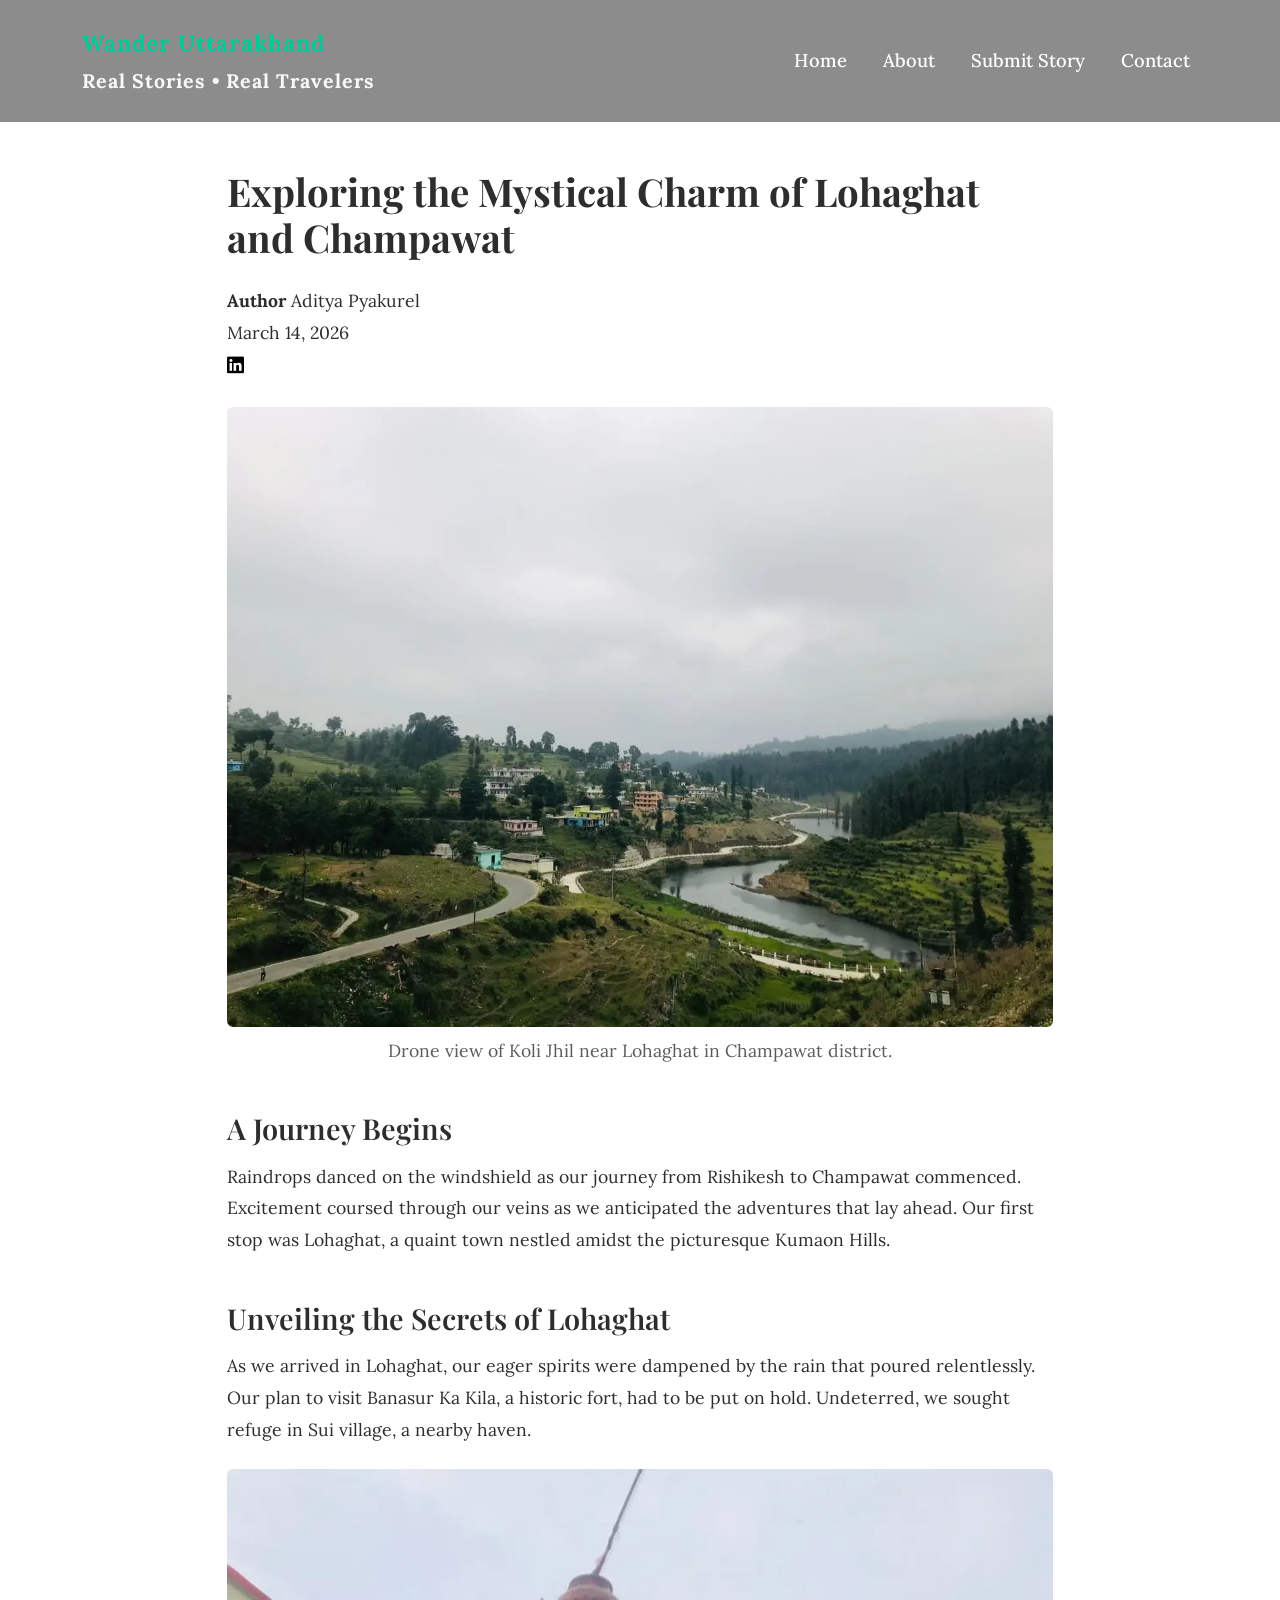
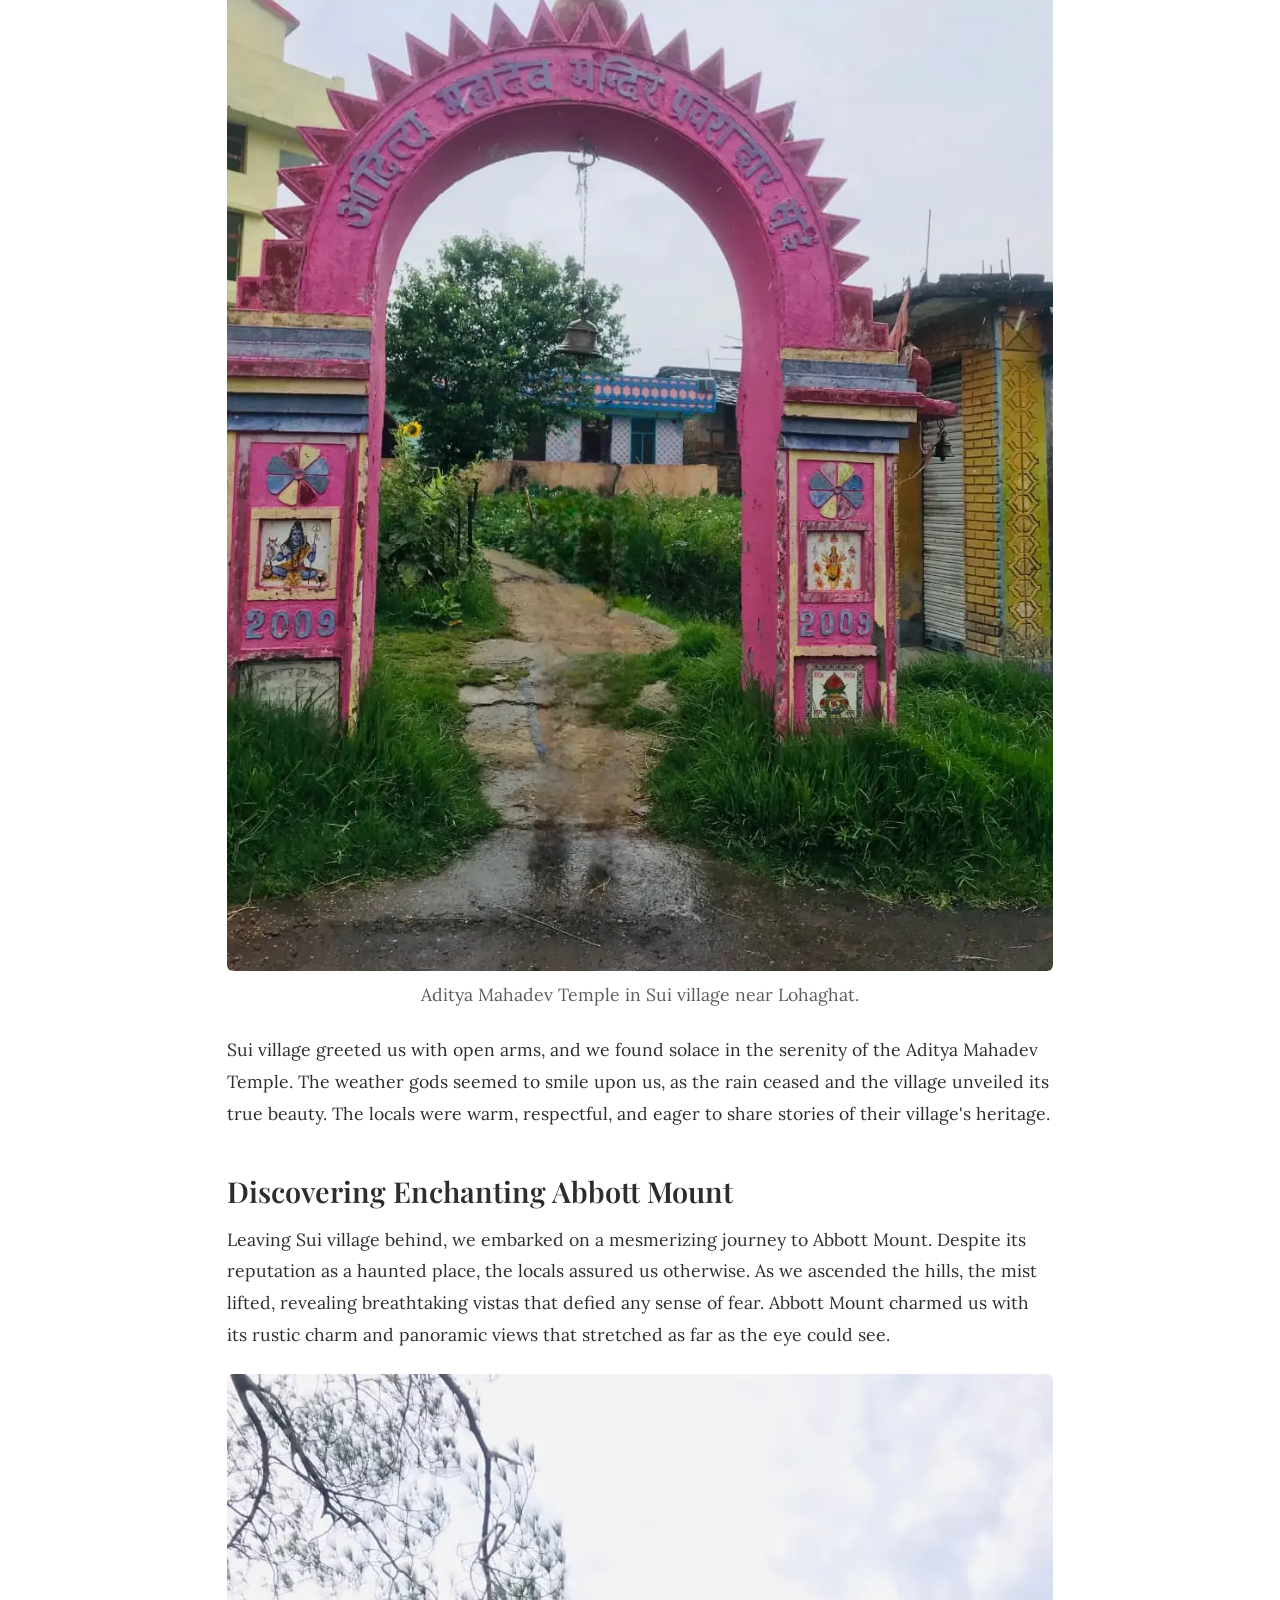
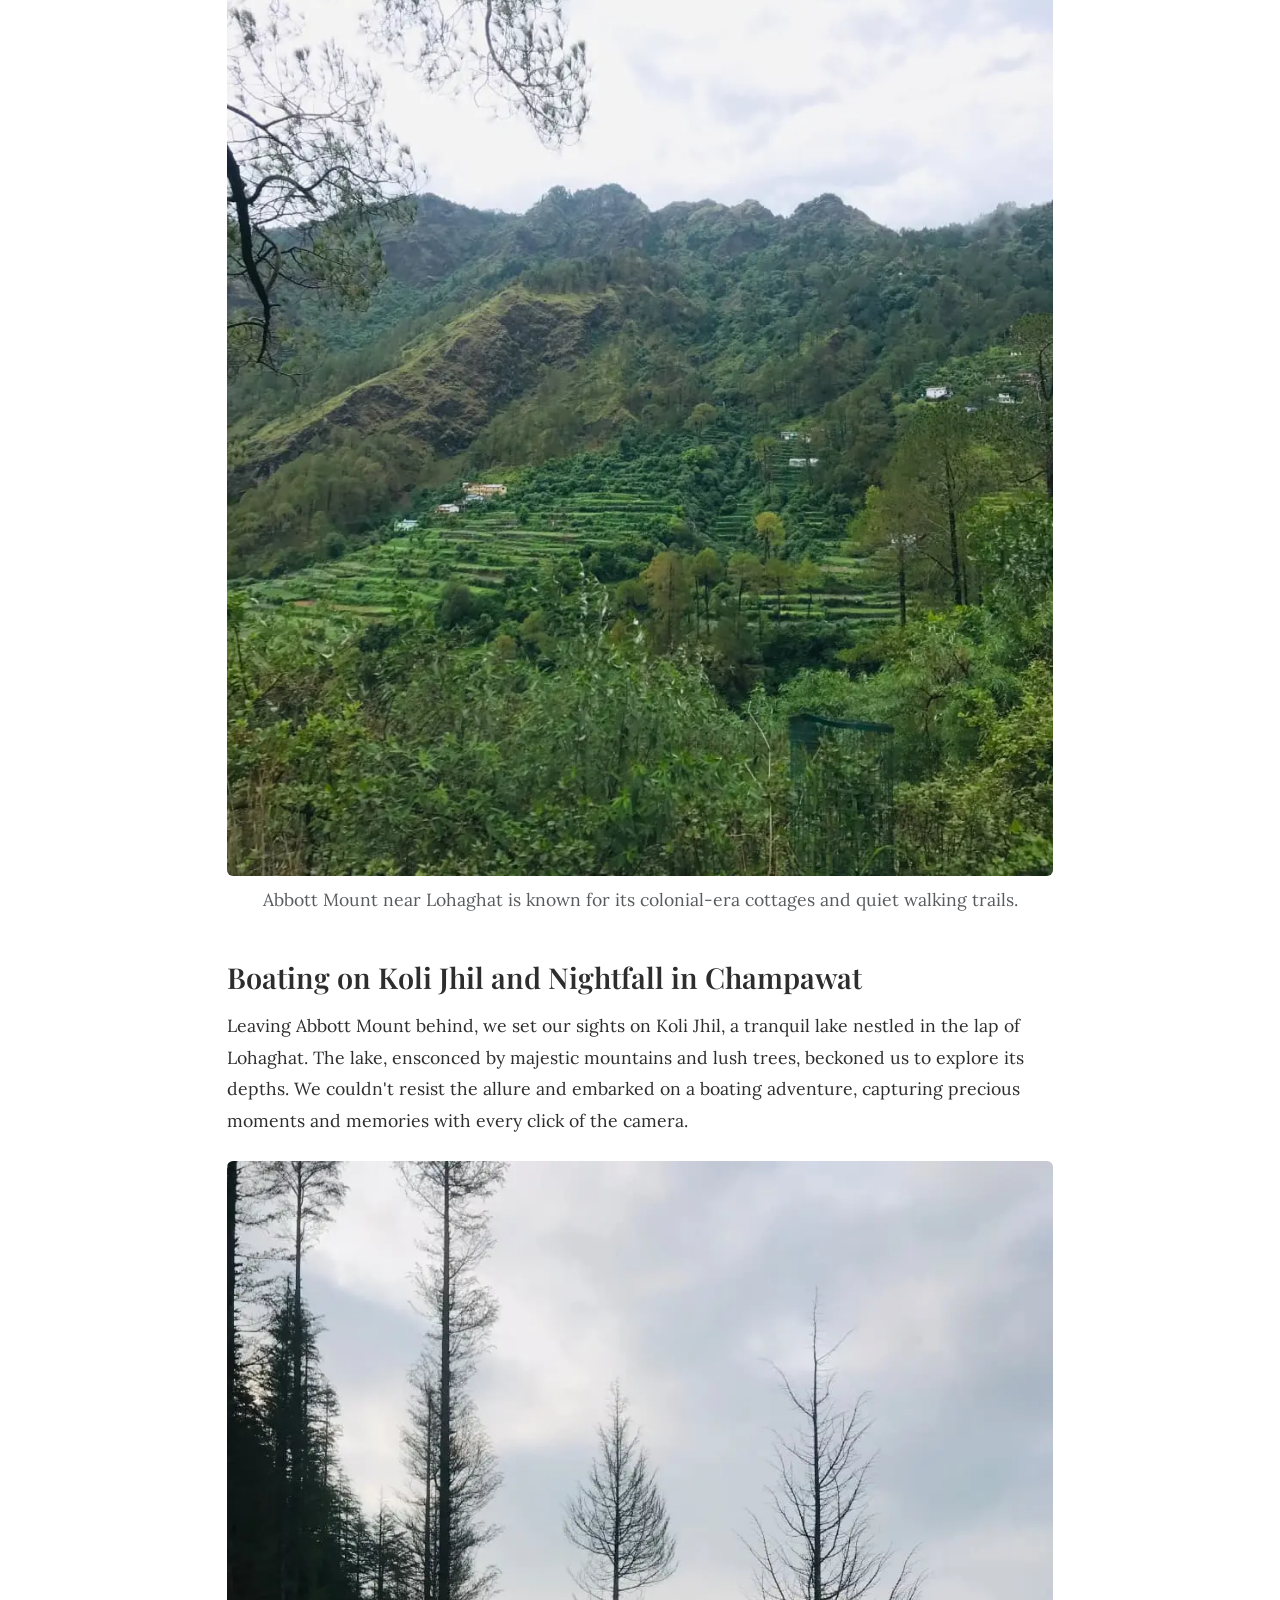
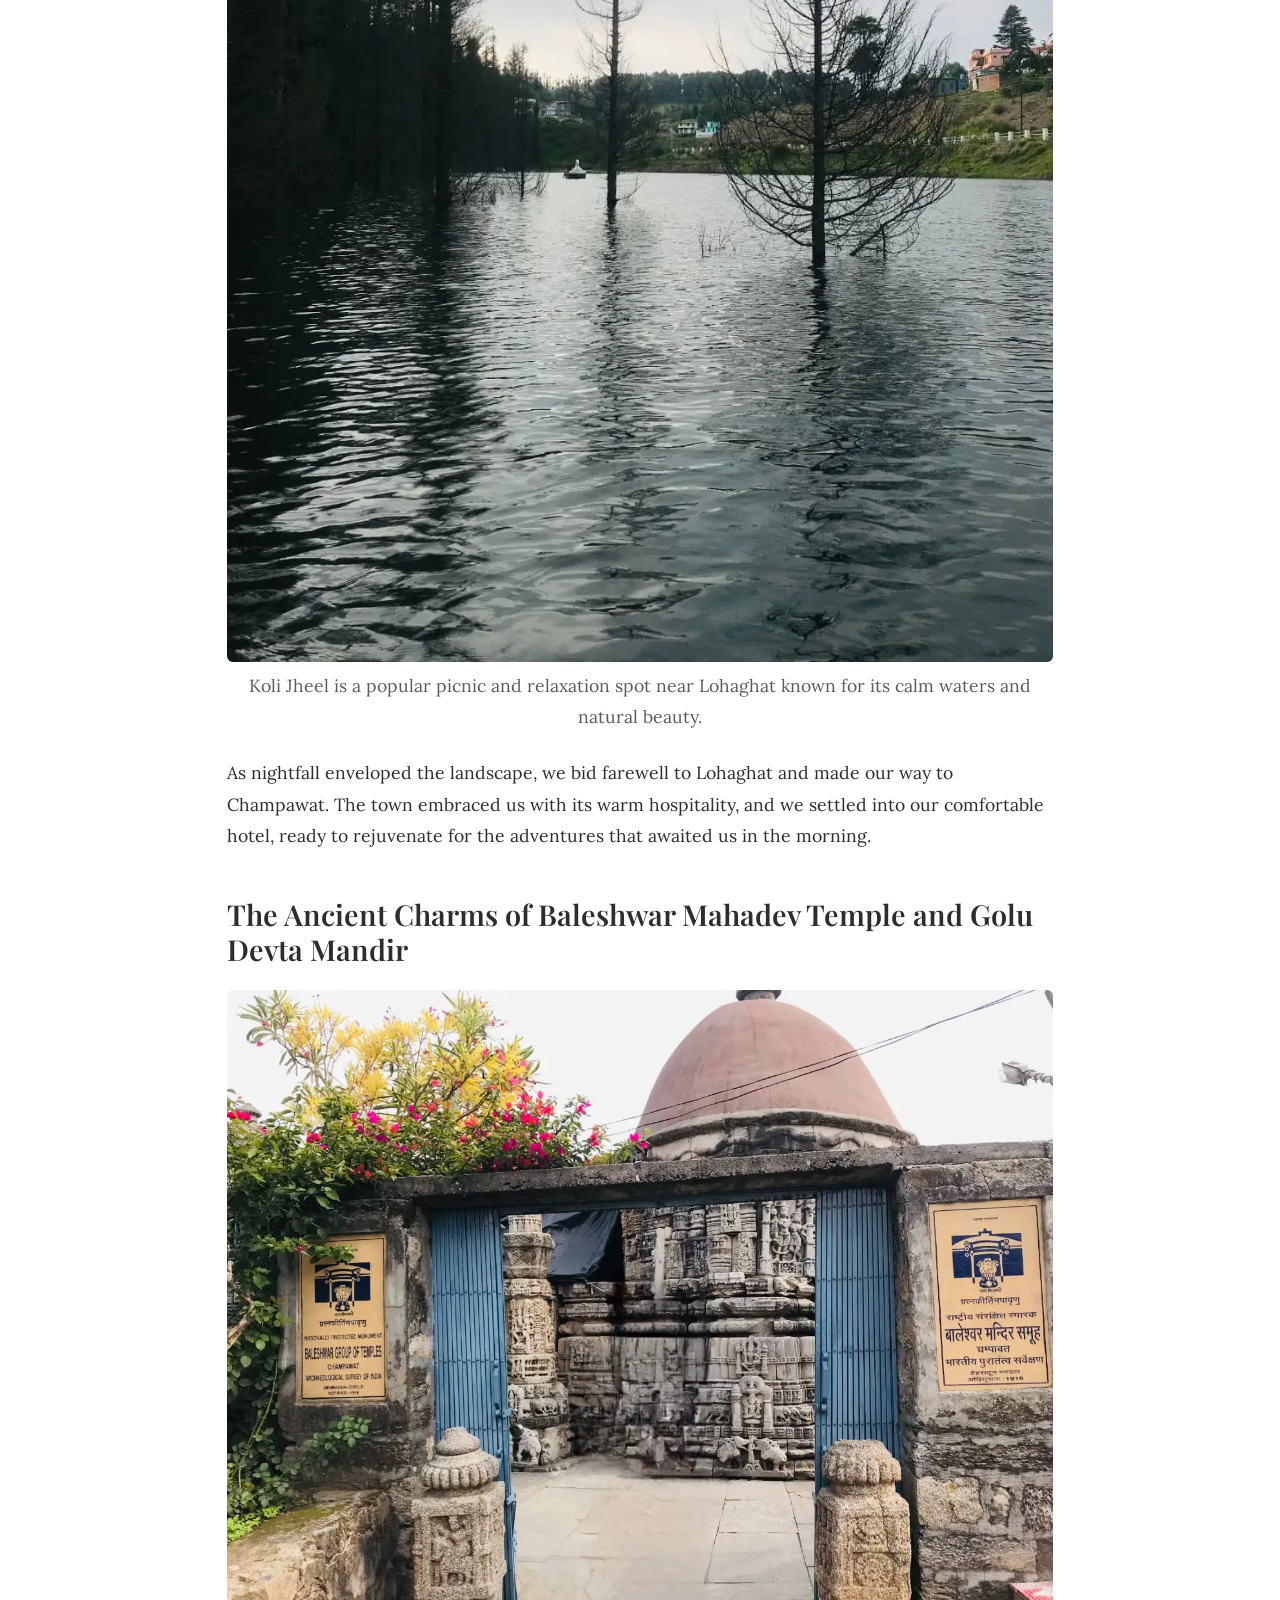
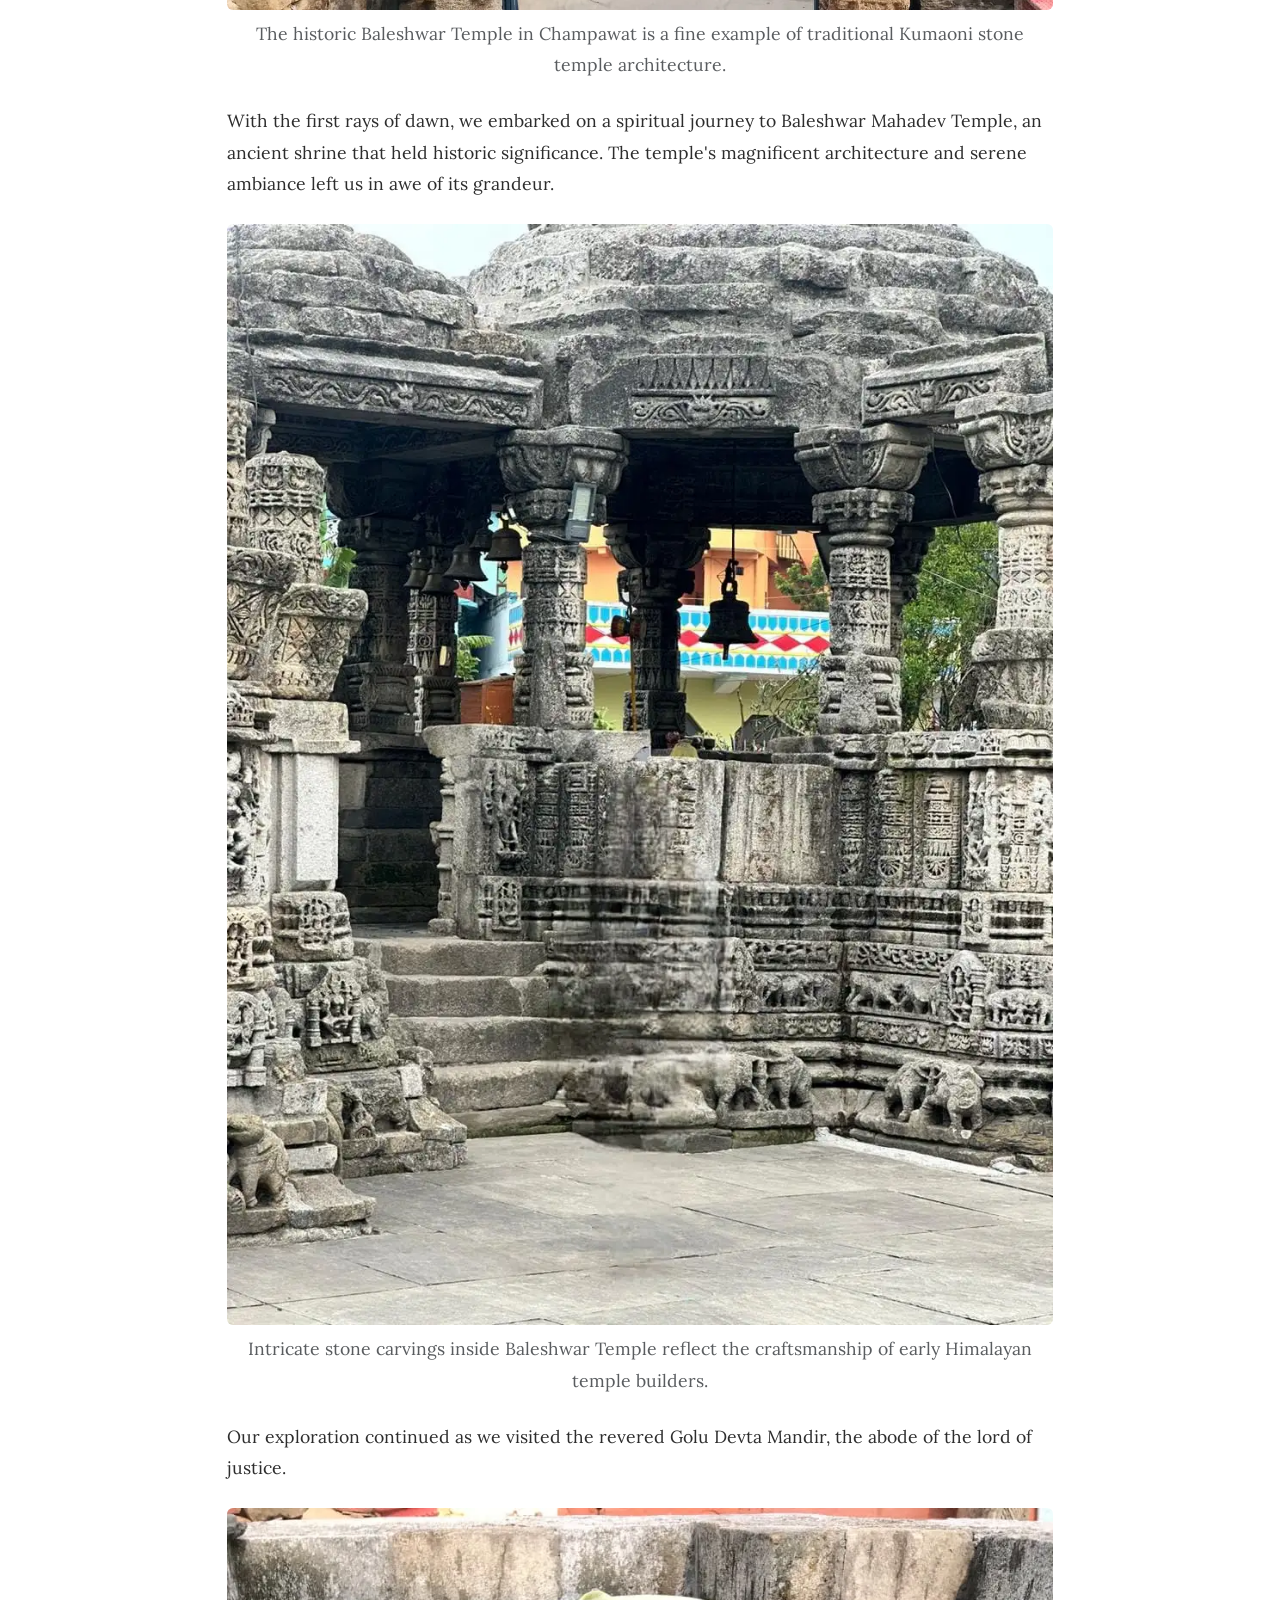
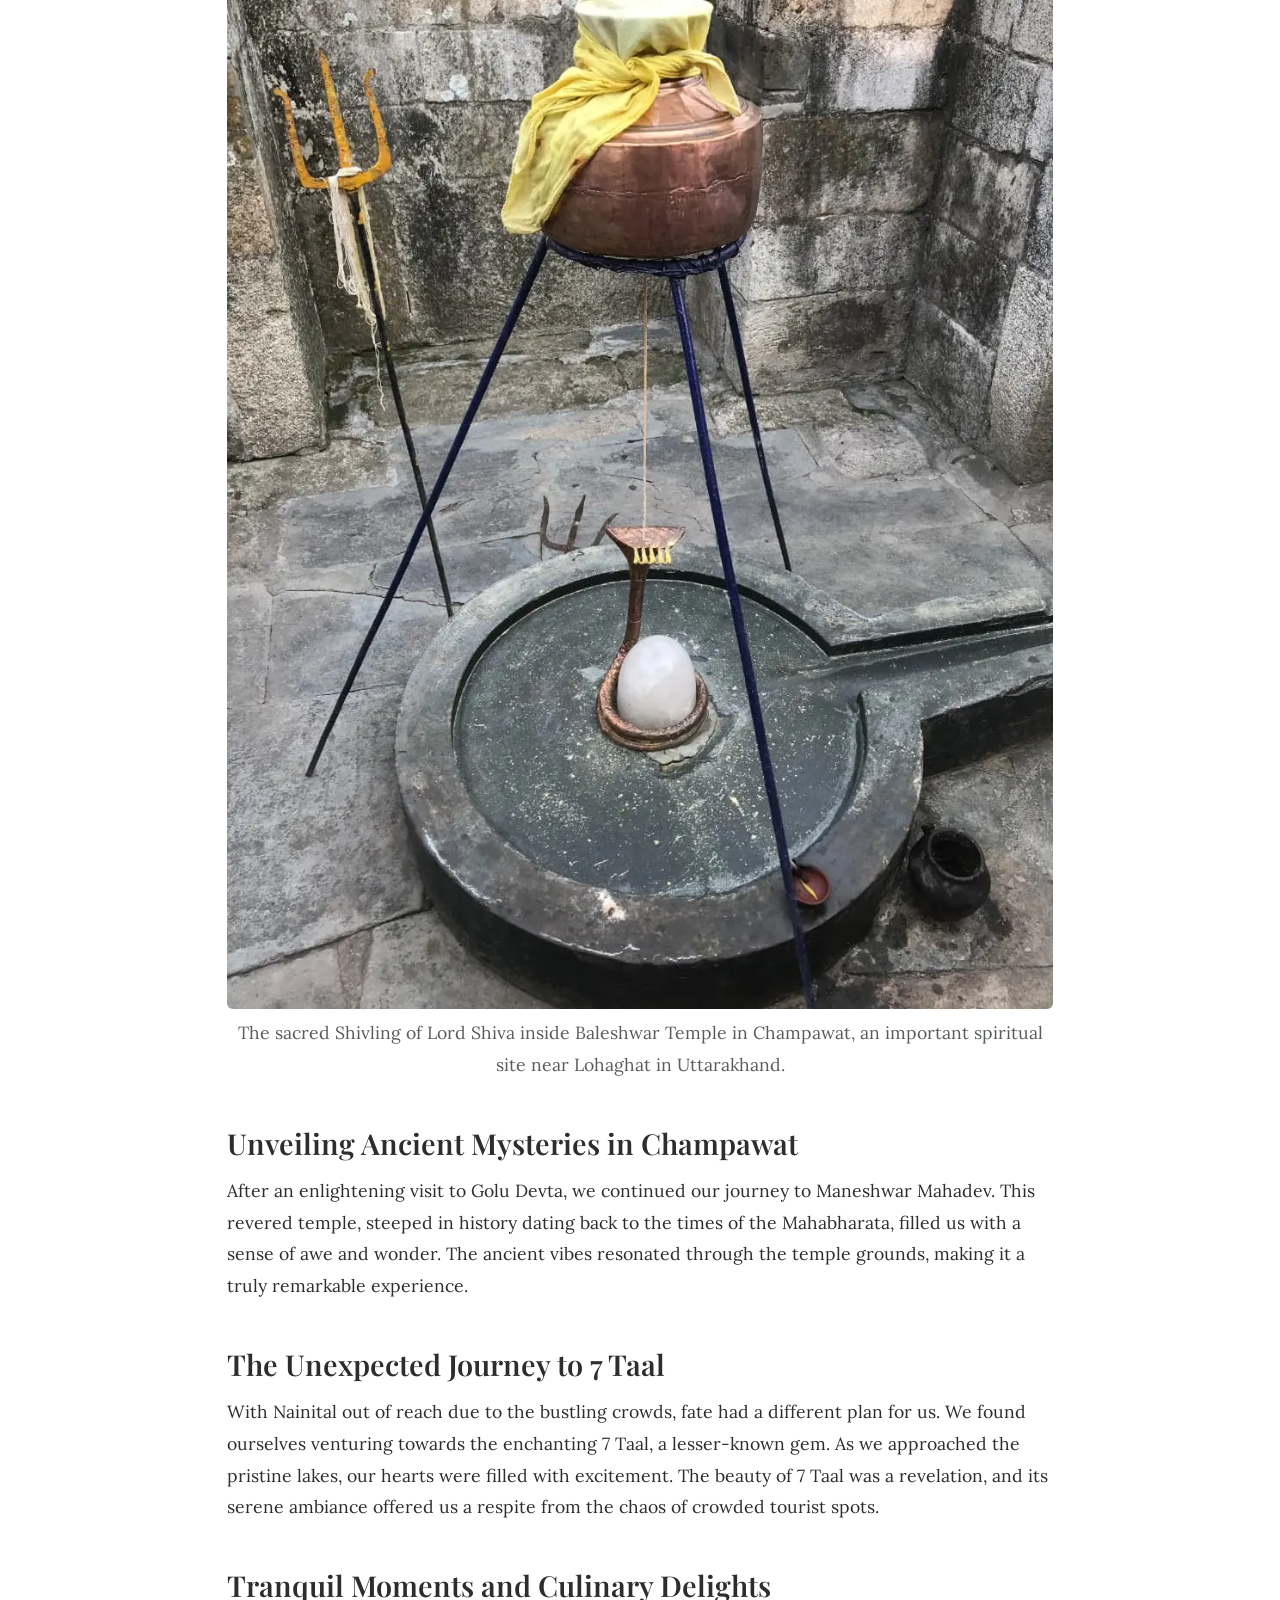
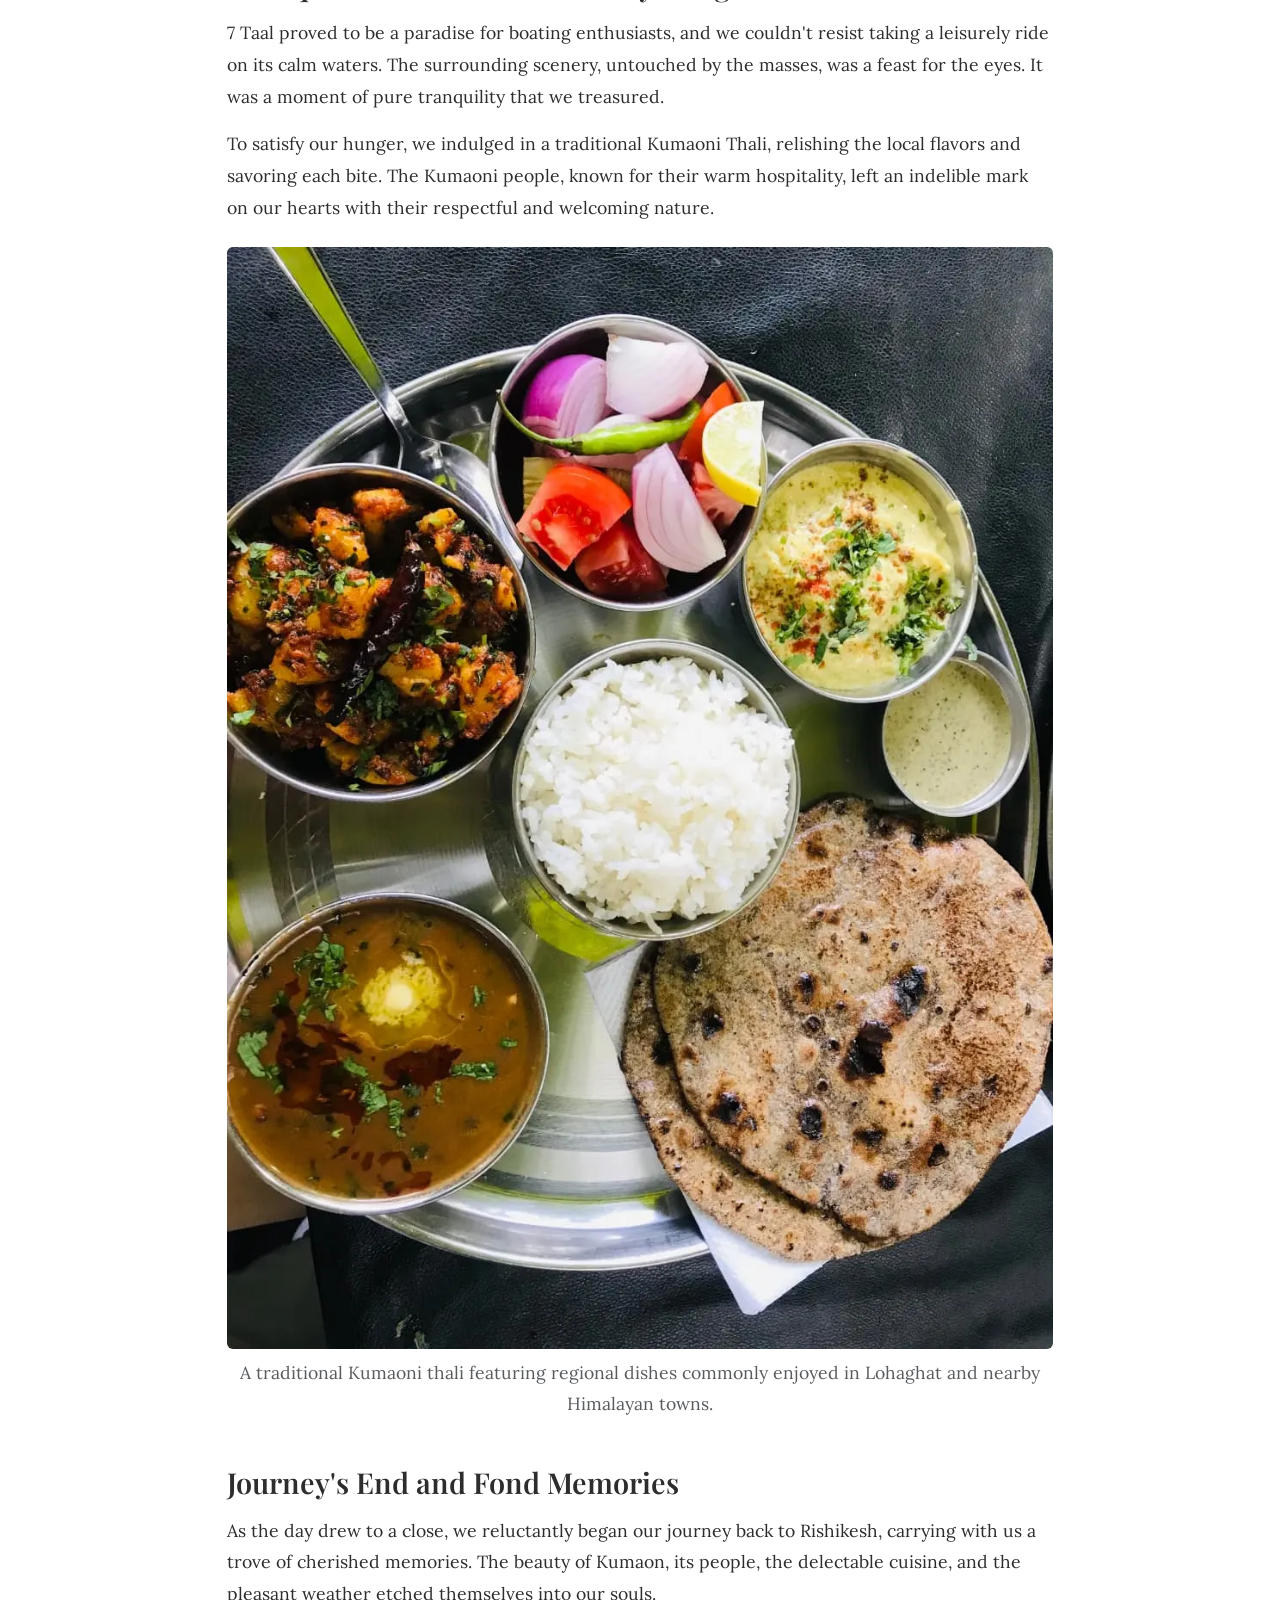
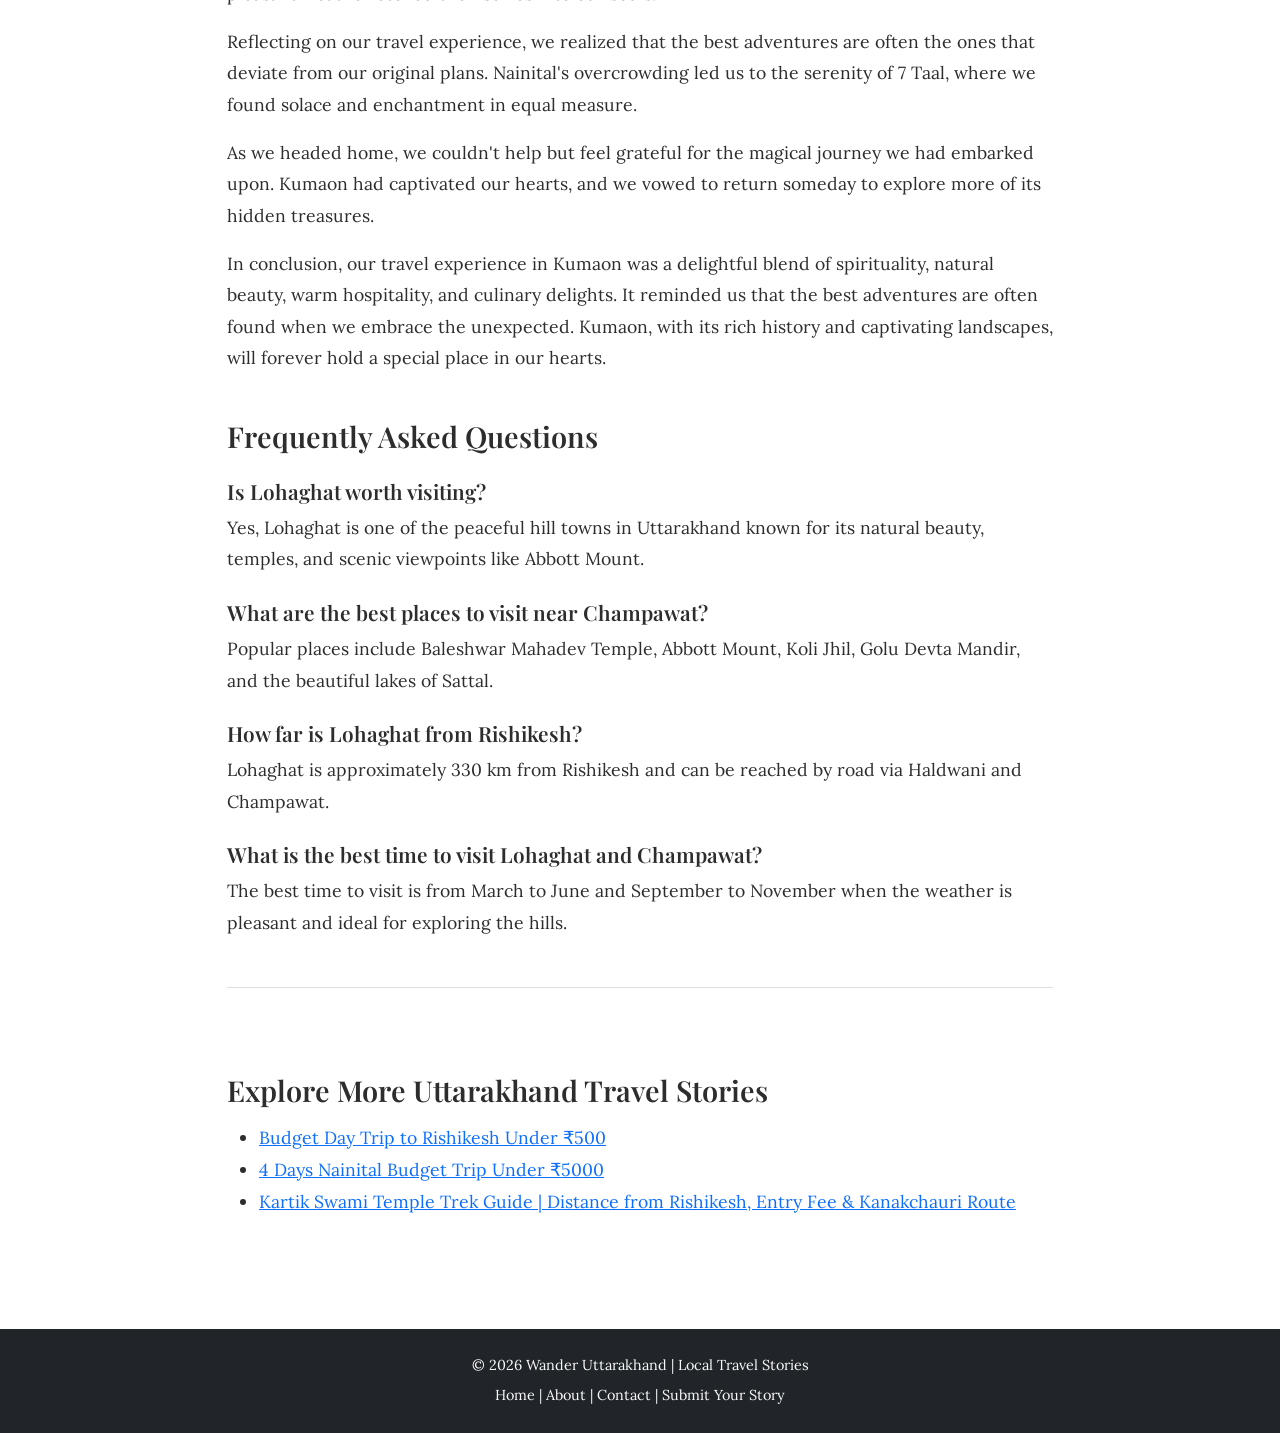
<file: lohaghat-champawat-travel-story.html>
<!doctype html>
<html lang="en">
  <head>
    <!-- Google tag (gtag.js) -->
    <script
      async
      src="https://www.googletagmanager.com/gtag/js?id=G-E36M7WCXJP"
    ></script>
    <script>
      window.dataLayer = window.dataLayer || [];
      function gtag() {
        dataLayer.push(arguments);
      }
      gtag("js", new Date());

      gtag("config", "G-E36M7WCXJP");
    </script>
    <meta charset="UTF-8" />
    <meta name="viewport" content="width=device-width, initial-scale=1.0" />
    <title>
      Lohaghat & Champawat Travel Guide | Abbott Mount, Temples & Sattal
    </title>
    <meta
      name="description"
      content="A Kumaon travel story exploring Lohaghat, Abbott Mount, Koli Jhil, Baleshwar Mahadev Temple and Sattal. Discover hidden places around Champawat in Uttarakhand."
    />
    <meta name="author" content="Aditya Pyakurel" />

    <!-- Canonical -->
    <link
      rel="canonical"
      href="https://wanderuttarakhand.github.io/lohaghat-champawat-travel-story.html"
    />

    <!-- Open Graph -->
    <meta
      property="og:title"
      content="Lohaghat & Champawat Travel Story | Hidden Gems of Kumaon"
    />
    <meta
      property="og:description"
      content="Explore Lohaghat, Abbott Mount, Champawat temples and the peaceful lakes of Sattal in this real travel story from Uttarakhand."
    />
    <meta property="og:type" content="article" />
    <meta
      property="og:url"
      content="https://wanderuttarakhand.github.io/lohaghat-champawat-travel-story.html"
    />
    <meta
      property="og:image"
      content="https://wanderuttarakhand.github.io/images/koli-jhil-drone-view-lohaghat.webp"
    />
    <meta property="og:site_name" content="Wander Uttarakhand" />
    <meta property="article:author" content="Aditya" />

    <meta property="article:published_time" content="2026-03-14" />

    <!-- Twitter Card -->
    <meta name="twitter:card" content="summary_large_image" />
    <meta
      name="twitter:title"
      content="Lohaghat & Champawat Travel Story | Hidden Gems of Kumaon"
    />
    <meta
      name="twitter:description"
      content="A travel story exploring Lohaghat, Abbott Mount, Champawat temples and Sattal lakes in Uttarakhand."
    />
    <meta
      name="twitter:image"
      content="https://wanderuttarakhand.github.io/images/koli-jhil-drone-view-lohaghat.webp"
    />
    <!-- Bootstrap -->
    <link
      href="https://cdn.jsdelivr.net/npm/bootstrap@5.3.2/dist/css/bootstrap.min.css"
      rel="stylesheet"
    />
    <!-- Custom CSS -->
    <link rel="stylesheet" href="style.css" />

    <!-- Font style -->
    <link
      href="https://fonts.googleapis.com/css2?family=Lora:wght@400;500;600&family=Playfair+Display:wght@600;700&display=swap"
      rel="stylesheet"
    />

    <!--Font awesome-->
    <link
      rel="stylesheet"
      href="https://cdnjs.cloudflare.com/ajax/libs/font-awesome/6.5.1/css/all.min.css"
    />

    <!-- Favicon -->
    <link rel="icon" href="/favicon.ico" sizes="any" />
    <link
      rel="icon"
      type="image/png"
      sizes="96x96"
      href="/favicon/favicon-96x96.png"
    />
    <link
      rel="apple-touch-icon"
      sizes="180x180"
      href="/favicon/apple-touch-icon.png"
    />
    <link rel="manifest" href="/favicon/site.webmanifest" />
    <!-- Favicon -->

    <script type="application/ld+json">
      {
        "@context": "https://schema.org",
        "@type": "BlogPosting",
        "headline": "Lohaghat and Champawat Travel Story",
        "description": "A travel story exploring Lohaghat, Abbott Mount, Koli Jhil, Baleshwar Mahadev Temple and Sattal in Uttarakhand.",
        "author": {
          "@type": "Person",
          "name": "Aditya Pyakurel"
        },
        "datePublished": "2026-03-14",
        "dateModified": "2026-03-14",
        "mainEntityOfPage": {
          "@type": "WebPage",
          "@id": "https://wanderuttarakhand.github.io/lohaghat-champawat-travel-story.html"
        },
        "image": "https://wanderuttarakhand.github.io/images/koli-jhil-drone-view-lohaghat.webp",
        "publisher": {
          "@type": "Organization",
          "name": "Wander Uttarakhand",
          "logo": {
            "@type": "ImageObject",
            "url": "https://wanderuttarakhand.github.io/favicon/apple-touch-icon.png"
          }
        }
      }
    </script>
    <script type="application/ld+json">
      {
        "@context": "https://schema.org",
        "@type": "FAQPage",
        "mainEntity": [
          {
            "@type": "Question",
            "name": "Is Lohaghat worth visiting?",
            "acceptedAnswer": {
              "@type": "Answer",
              "text": "Yes, Lohaghat is a peaceful hill town in Uttarakhand known for scenic places like Abbott Mount and Koli Jhil."
            }
          },
          {
            "@type": "Question",
            "name": "What are the best places to visit near Champawat?",
            "acceptedAnswer": {
              "@type": "Answer",
              "text": "Popular places include Baleshwar Mahadev Temple, Abbott Mount, Koli Jhil, Golu Devta Mandir and Sattal lakes."
            }
          },
          {
            "@type": "Question",
            "name": "How far is Lohaghat from Rishikesh?",
            "acceptedAnswer": {
              "@type": "Answer",
              "text": "Lohaghat is approximately 330 km from Rishikesh and can be reached by road via Haldwani and Champawat."
            }
          },
          {
            "@type": "Question",
            "name": "What is the best time to visit Lohaghat and Champawat?",
            "acceptedAnswer": {
              "@type": "Answer",
              "text": "The best time to visit is from March to June and September to November when the weather is pleasant."
            }
          }
        ]
      }
    </script>
    <script type="application/ld+json">
      {
        "@context": "https://schema.org",
        "@type": "BreadcrumbList",
        "itemListElement": [
          {
            "@type": "ListItem",
            "position": 1,
            "name": "Home",
            "item": "https://wanderuttarakhand.github.io/"
          },
          {
            "@type": "ListItem",
            "position": 2,
            "name": "Travel Stories",
            "item": "https://wanderuttarakhand.github.io/"
          },
          {
            "@type": "ListItem",
            "position": 3,
            "name": "Lohaghat & Champawat Travel Guide",
            "item": "https://wanderuttarakhand.github.io/lohaghat-champawat-travel-story.html"
          }
        ]
      }
    </script>
  </head>
  <body class="inner-page">
    <header>
      <nav class="navbar navbar-expand-lg fixed-top custom-navbar">
        <div class="container">
          <!-- Logo / Brand -->
          <a class="navbar-brand d-flex flex-column" href="index.html">
            <span class="fw-bold">Wander Uttarakhand</span>
            <small class="text-light">Real Stories • Real Travelers</small>
          </a>

          <!-- Mobile Toggle -->
          <button id="menuToggle" aria-label="Toggle Menu">
            <i class="fa-solid fa-bars"></i>
          </button>

          <!-- Links -->
          <div class="navbar-collapse justify-content-end" id="navbarNav">
            <ul class="navbar-nav">
              <li class="nav-item">
                <a class="nav-link" href="index.html">Home</a>
              </li>

              <li class="nav-item">
                <a class="nav-link" href="about.html">About</a>
              </li>

              <li class="nav-item">
                <a class="nav-link" href="submit-story.html">Submit Story</a>
              </li>

              <li class="nav-item">
                <a class="nav-link" href="contact.html">Contact</a>
              </li>
            </ul>
          </div>
        </div>
      </nav>
    </header>
    <main class="article-content container py-5">
      <article>
        <header class="article-header">
          <h1>Exploring the Mystical Charm of Lohaghat and Champawat</h1>

          <div class="author-box mt-3">
            <div class="author-name">
              <strong>Author</strong> Aditya Pyakurel
            </div>
            <time class="author-date" datetime="2026-03-14">
              March 14, 2026
            </time>

            <div class="author-icons">
              <a
                href="https://www.linkedin.com/in/aditya-pyakurel/"
                target="_blank"
                rel="nofollow noopener"
              >
                <i class="fa-brands fa-linkedin"></i>
              </a>
            </div>
          </div>
        </header>
        <!--Hero image-->
        <figure class="my-4 text-center">
          <img
            src="images/koli-jhil-drone-view-lohaghat.webp"
            class="img-fluid rounded"
            alt="Drone view of Koli Jhil lake near Lohaghat in Champawat Uttarakhand"
            loading="eager"
            width="1200"
            height="675"
          />
          <figcaption class="mt-2 text-muted">
            Drone view of Koli Jhil near Lohaghat in Champawat district.
          </figcaption>
        </figure>
        <section class="paragraphs">
          <h2>A Journey Begins</h2>
          <p>
            Raindrops danced on the windshield as our journey from Rishikesh to
            Champawat commenced. Excitement coursed through our veins as we
            anticipated the adventures that lay ahead. Our first stop was
            Lohaghat, a quaint town nestled amidst the picturesque Kumaon Hills.
          </p>
        </section>
        <section class="paragraphs">
          <h2>Unveiling the Secrets of Lohaghat</h2>
          <p>
            As we arrived in Lohaghat, our eager spirits were dampened by the
            rain that poured relentlessly. Our plan to visit Banasur Ka Kila, a
            historic fort, had to be put on hold. Undeterred, we sought refuge
            in Sui village, a nearby haven.
          </p>
          <figure class="my-4 text-center">
            <img
              src="images/aditya-mahadev-temple.webp"
              class="img-fluid rounded"
              alt="Aditya Mahadev Temple in Sui village near Lohaghat Uttarakhand"
              loading="lazy"
              width="1200"
              height="675"
            />
            <figcaption class="mt-2 text-muted">
              Aditya Mahadev Temple in Sui village near Lohaghat.
            </figcaption>
          </figure>
          <p>
            Sui village greeted us with open arms, and we found solace in the
            serenity of the Aditya Mahadev Temple. The weather gods seemed to
            smile upon us, as the rain ceased and the village unveiled its true
            beauty. The locals were warm, respectful, and eager to share stories
            of their village's heritage.
          </p>
        </section>
        <section class="paragraphs">
          <h2>Discovering Enchanting Abbott Mount</h2>
          <p>
            Leaving Sui village behind, we embarked on a mesmerizing journey to
            Abbott Mount. Despite its reputation as a haunted place, the locals
            assured us otherwise. As we ascended the hills, the mist lifted,
            revealing breathtaking vistas that defied any sense of fear. Abbott
            Mount charmed us with its rustic charm and panoramic views that
            stretched as far as the eye could see.
          </p>
          <figure class="my-4 text-center">
            <img
              src="images/abbott-mount-lohaghat.webp"
              class="img-fluid rounded"
              alt=" Scenic landscape view of Abbott Mount near Lohaghat Uttarakhand"
              loading="lazy"
              width="1200"
              height="675"
            />
            <figcaption class="mt-2 text-muted">
              Abbott Mount near Lohaghat is known for its colonial-era cottages
              and quiet walking trails.
            </figcaption>
          </figure>
        </section>
        <section class="paragraphs">
          <h2>Boating on Koli Jhil and Nightfall in Champawat</h2>
          <p>
            Leaving Abbott Mount behind, we set our sights on Koli Jhil, a
            tranquil lake nestled in the lap of Lohaghat. The lake, ensconced by
            majestic mountains and lush trees, beckoned us to explore its
            depths. We couldn't resist the allure and embarked on a boating
            adventure, capturing precious moments and memories with every click
            of the camera.
          </p>
          <figure class="my-4 text-center">
            <img
              src="images/koli-jhil-1-lohaghat.webp"
              class="img-fluid rounded"
              alt=" Koli Jheel lake near Lohaghat Uttarakhand surrounded by greenery"
              loading="lazy"
              width="1200"
              height="675"
            />
            <figcaption class="mt-2 text-muted">
              Koli Jheel is a popular picnic and relaxation spot near Lohaghat
              known for its calm waters and natural beauty.
            </figcaption>
          </figure>
          <p>
            As nightfall enveloped the landscape, we bid farewell to Lohaghat
            and made our way to Champawat. The town embraced us with its warm
            hospitality, and we settled into our comfortable hotel, ready to
            rejuvenate for the adventures that awaited us in the morning.
          </p>
        </section>
        <section class="paragraphs">
          <h2>
            The Ancient Charms of Baleshwar Mahadev Temple and Golu Devta Mandir
          </h2>
          <figure class="my-4 text-center">
            <img
              src="images/baleshwar-temple-1-champawat.webp"
              class="img-fluid rounded"
              alt=" Ancient Baleshwar Temple in Champawat near Lohaghat"
              loading="lazy"
              width="1200"
              height="675"
            />
            <figcaption class="mt-2 text-muted">
              The historic Baleshwar Temple in Champawat is a fine example of
              traditional Kumaoni stone temple architecture.
            </figcaption>
          </figure>
          <p>
            With the first rays of dawn, we embarked on a spiritual journey to
            Baleshwar Mahadev Temple, an ancient shrine that held historic
            significance. The temple's magnificent architecture and serene
            ambiance left us in awe of its grandeur.
          </p>
          <figure class="my-4 text-center">
            <img
              src="images/baleshwar-temple-2-champawat.webp"
              class="img-fluid rounded"
              alt=" Stone carvings inside Baleshwar Temple Champawat"
              loading="lazy"
              width="1200"
              height="675"
            />
            <figcaption class="mt-2 text-muted">
              Intricate stone carvings inside Baleshwar Temple reflect the
              craftsmanship of early Himalayan temple builders.
            </figcaption>
          </figure>
          <p>
            Our exploration continued as we visited the revered Golu Devta
            Mandir, the abode of the lord of justice.
          </p>
          <figure class="my-4 text-center">
            <img
              src="images/baleshwar-temple-inside-champawat.webp"
              class="img-fluid rounded"
              alt=" Shivling of Lord Shiva inside Baleshwar Temple in Champawat Uttarakhand"
              loading="lazy"
              width="1200"
              height="675"
            />
            <figcaption class="mt-2 text-muted">
              The sacred Shivling of Lord Shiva inside Baleshwar Temple in
              Champawat, an important spiritual site near Lohaghat in
              Uttarakhand.
            </figcaption>
          </figure>
        </section>
        <section class="paragraphs">
          <h2>Unveiling Ancient Mysteries in Champawat</h2>
          <p>
            After an enlightening visit to Golu Devta, we continued our journey
            to Maneshwar Mahadev. This revered temple, steeped in history dating
            back to the times of the Mahabharata, filled us with a sense of awe
            and wonder. The ancient vibes resonated through the temple grounds,
            making it a truly remarkable experience.
          </p>
        </section>
        <section class="paragraphs">
          <h2>The Unexpected Journey to 7 Taal</h2>
          <p>
            With Nainital out of reach due to the bustling crowds, fate had a
            different plan for us. We found ourselves venturing towards the
            enchanting 7 Taal, a lesser-known gem. As we approached the pristine
            lakes, our hearts were filled with excitement. The beauty of 7 Taal
            was a revelation, and its serene ambiance offered us a respite from
            the chaos of crowded tourist spots.
          </p>
        </section>
        <section class="paragraphs">
          <h2>Tranquil Moments and Culinary Delights</h2>
          <p>
            7 Taal proved to be a paradise for boating enthusiasts, and we
            couldn't resist taking a leisurely ride on its calm waters. The
            surrounding scenery, untouched by the masses, was a feast for the
            eyes. It was a moment of pure tranquility that we treasured.
          </p>
          <p>
            To satisfy our hunger, we indulged in a traditional Kumaoni Thali,
            relishing the local flavors and savoring each bite. The Kumaoni
            people, known for their warm hospitality, left an indelible mark on
            our hearts with their respectful and welcoming nature.
          </p>
          <figure class="my-4 text-center">
            <img
              src="images/kumaoni-thali-food.webp"
              class="img-fluid rounded"
              alt="Traditional Kumaoni thali served in Lohaghat Uttarakhand"
              loading="lazy"
              width="1200"
              height="675"
            />
            <figcaption class="mt-2 text-muted">
              A traditional Kumaoni thali featuring regional dishes commonly
              enjoyed in Lohaghat and nearby Himalayan towns.
            </figcaption>
          </figure>
        </section>
        <section class="paragraphs">
          <h2>Journey's End and Fond Memories</h2>
          <p>
            As the day drew to a close, we reluctantly began our journey back to
            Rishikesh, carrying with us a trove of cherished memories. The
            beauty of Kumaon, its people, the delectable cuisine, and the
            pleasant weather etched themselves into our souls.
          </p>
          <p>
            Reflecting on our travel experience, we realized that the best
            adventures are often the ones that deviate from our original plans.
            Nainital's overcrowding led us to the serenity of 7 Taal, where we
            found solace and enchantment in equal measure.
          </p>
          <p>
            As we headed home, we couldn't help but feel grateful for the
            magical journey we had embarked upon. Kumaon had captivated our
            hearts, and we vowed to return someday to explore more of its hidden
            treasures.
          </p>
          <p>
            In conclusion, our travel experience in Kumaon was a delightful
            blend of spirituality, natural beauty, warm hospitality, and
            culinary delights. It reminded us that the best adventures are often
            found when we embrace the unexpected. Kumaon, with its rich history
            and captivating landscapes, will forever hold a special place in our
            hearts.
          </p>
        </section>

        <section class="faq-section paragraphs">
          <h2>Frequently Asked Questions</h2>

          <h3>Is Lohaghat worth visiting?</h3>
          <p>
            Yes, Lohaghat is one of the peaceful hill towns in Uttarakhand known
            for its natural beauty, temples, and scenic viewpoints like Abbott
            Mount.
          </p>

          <h3>What are the best places to visit near Champawat?</h3>
          <p>
            Popular places include Baleshwar Mahadev Temple, Abbott Mount, Koli
            Jhil, Golu Devta Mandir, and the beautiful lakes of Sattal.
          </p>

          <h3>How far is Lohaghat from Rishikesh?</h3>
          <p>
            Lohaghat is approximately 330 km from Rishikesh and can be reached
            by road via Haldwani and Champawat.
          </p>

          <h3>What is the best time to visit Lohaghat and Champawat?</h3>
          <p>
            The best time to visit is from March to June and September to
            November when the weather is pleasant and ideal for exploring the
            hills.
          </p>
        </section>
        <!-- EXPLORE MORE SECTION -->
        <section class="explore-more mt-5">
          <h2>Explore More Uttarakhand Travel Stories</h2>

          <ul>
            <li>
              <a href="rishikesh-budget-trip.html">
                Budget Day Trip to Rishikesh Under ₹500
              </a>
            </li>

            <li>
              <a href="nainital-budget-trip-4-days-under-5000.html">
                4 Days Nainital Budget Trip Under ₹5000
              </a>
            </li>
            <li>
              <a href="kartik-swami-temple-trek.html">
                Kartik Swami Temple Trek Guide | Distance from Rishikesh, Entry
                Fee & Kanakchauri Route
              </a>
            </li>
          </ul>
        </section>
      </article>
    </main>
    <footer class="bg-dark text-light text-center py-4 mt-5">
      <div class="container">
        <p class="mb-1">© 2026 Wander Uttarakhand | Local Travel Stories</p>
        <p class="mb-0">
          <a href="index.html" class="text-light text-decoration-none">Home</a>
          |
          <a href="about.html" class="text-light text-decoration-none">About</a>
          |
          <a href="contact.html" class="text-light text-decoration-none"
            >Contact</a
          >
          |
          <a href="submit-story.html" class="text-light text-decoration-none"
            >Submit Your Story</a
          >
        </p>
      </div>
    </footer>
    <script src="script.js"></script>
  </body>
</html>
</file>
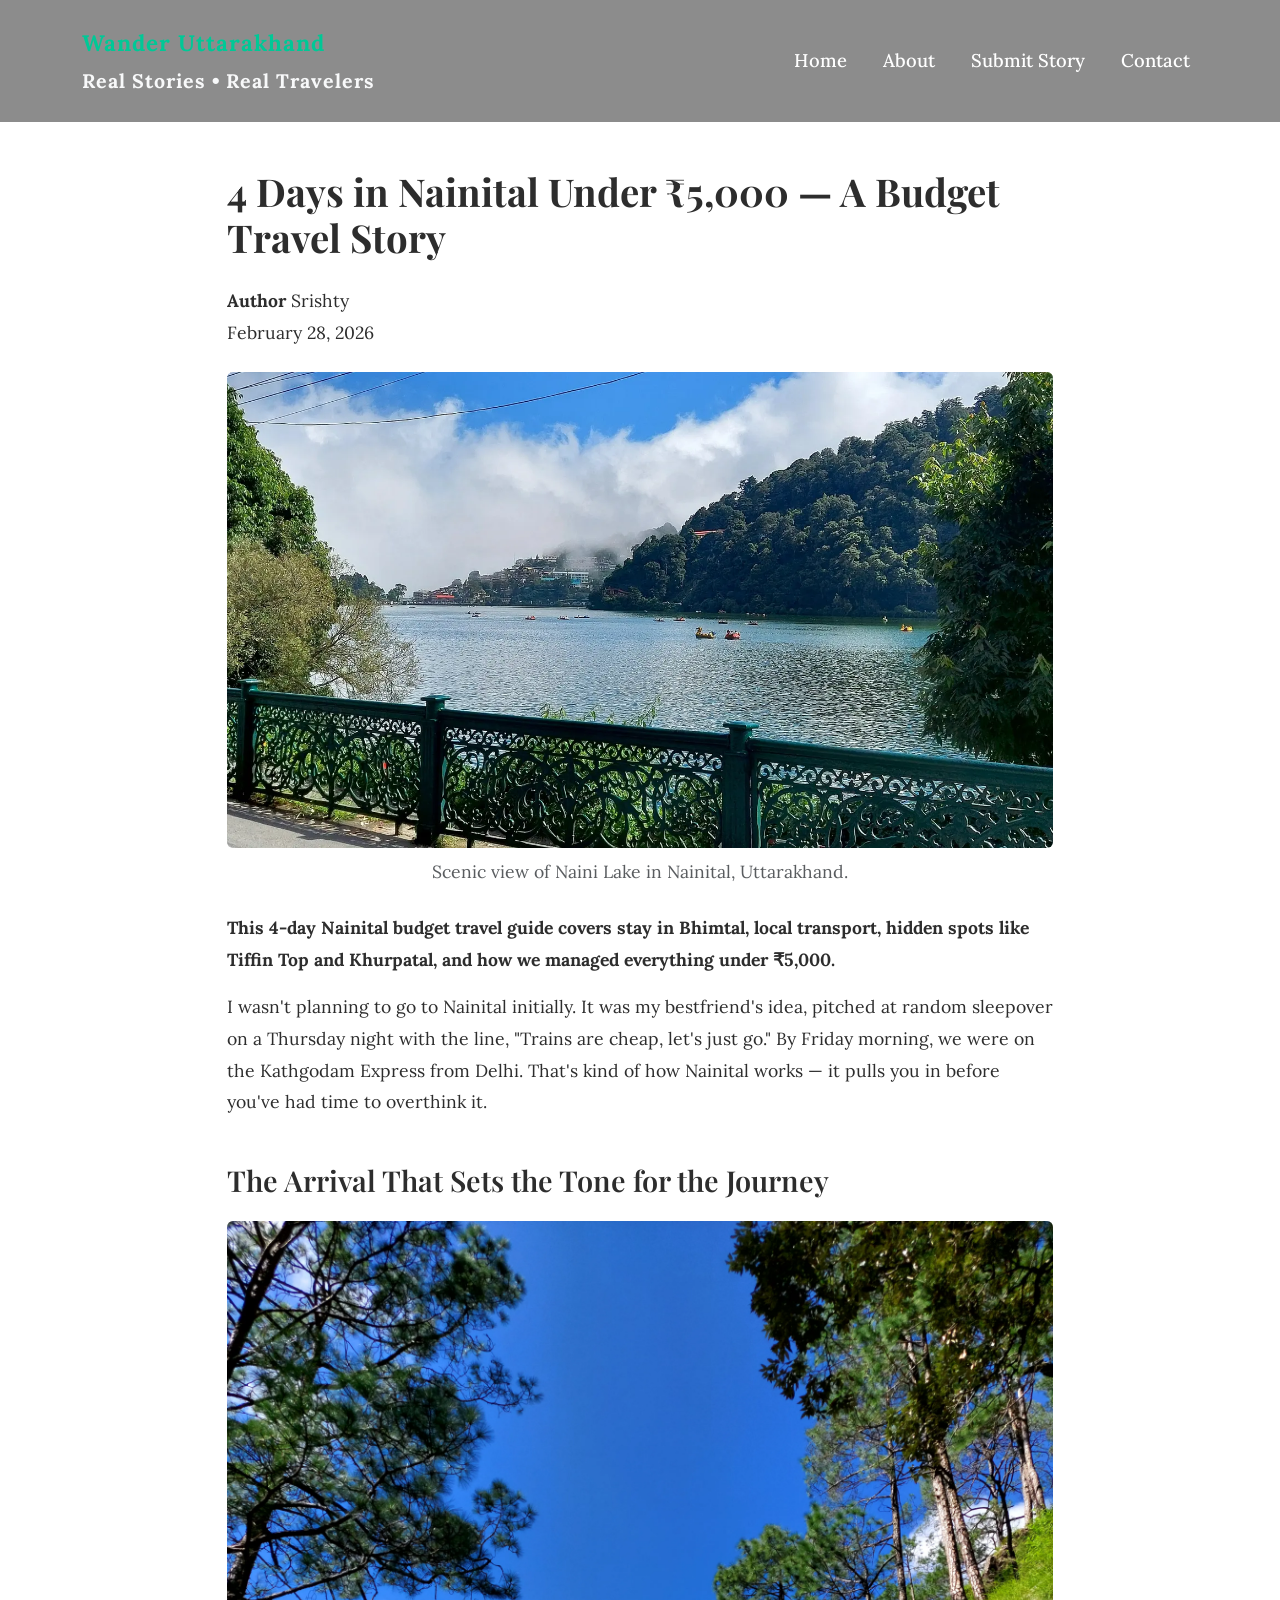
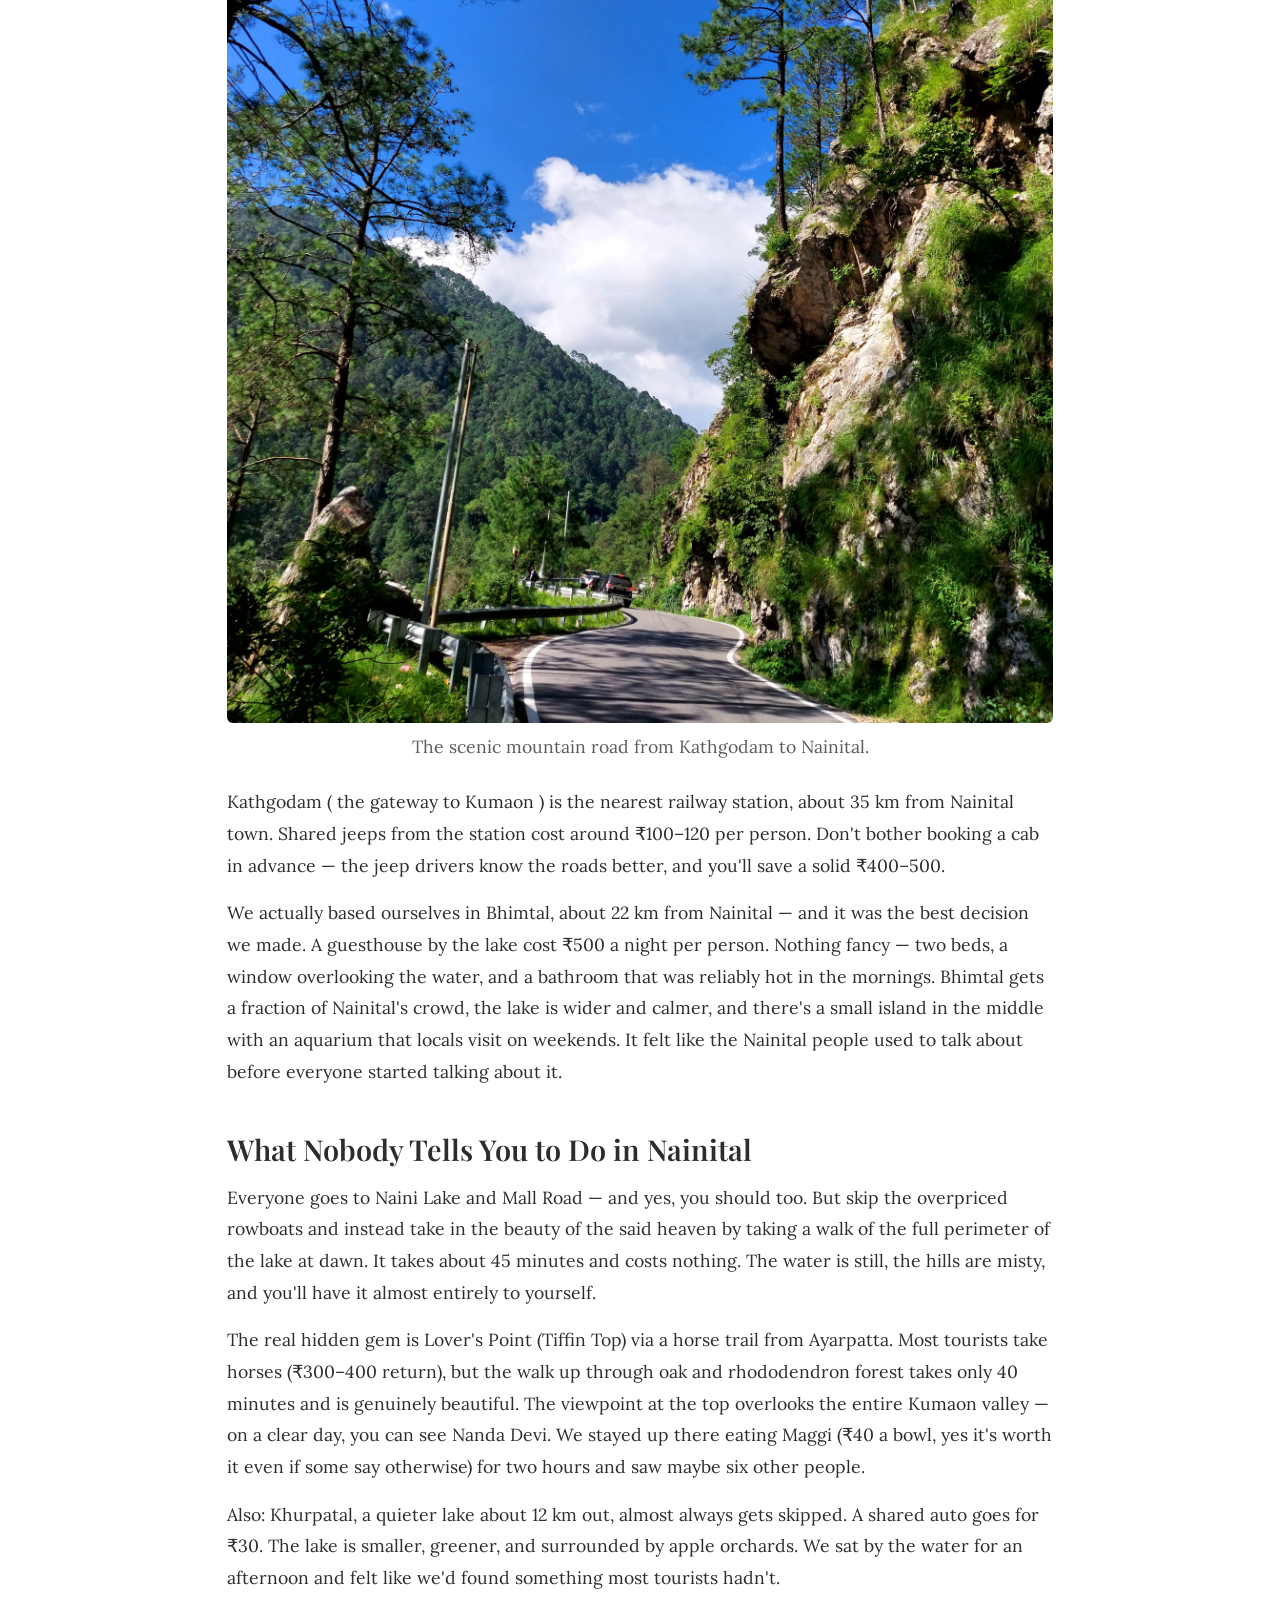
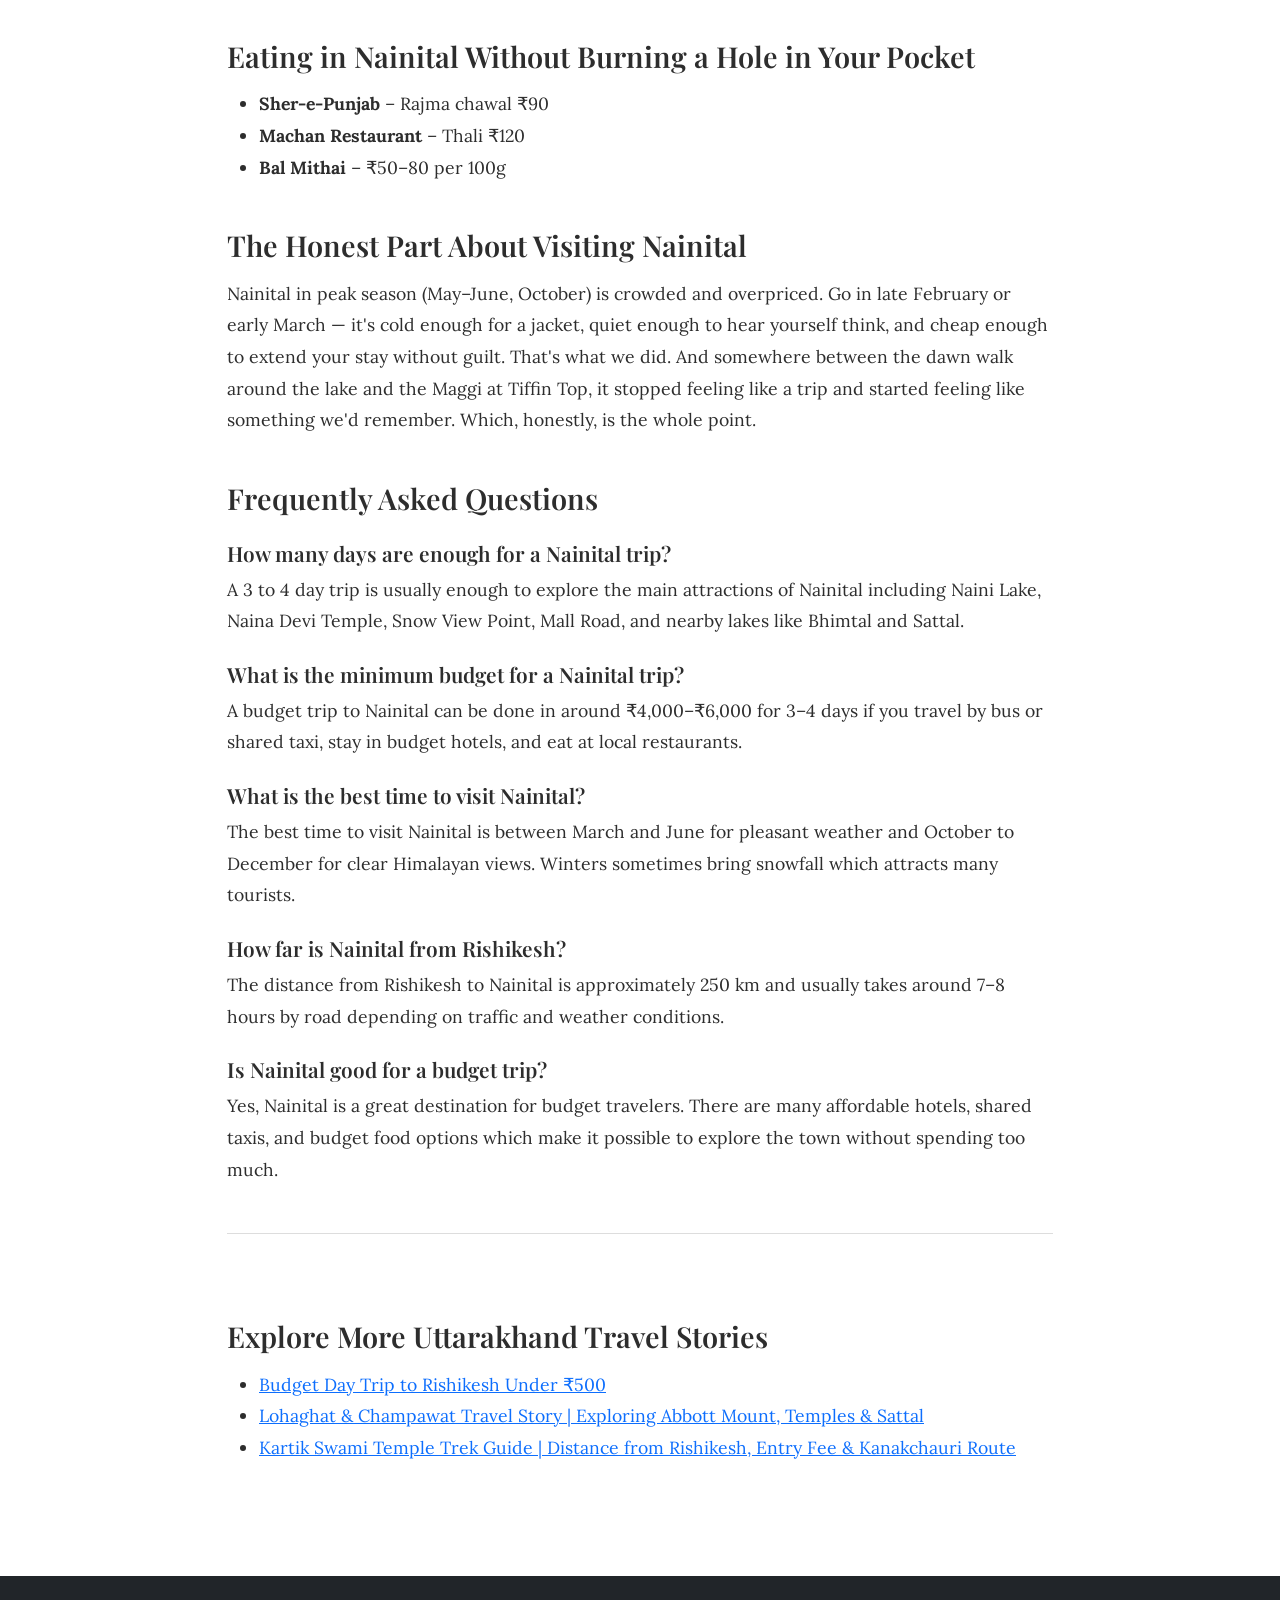
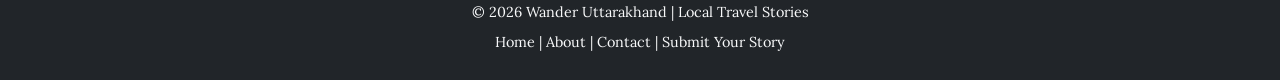
<file: nainital-budget-trip-4-days-under-5000.html>
<!doctype html>
<html lang="en">
  <head>
    <!-- Google tag (gtag.js) -->
    <script
      async
      src="https://www.googletagmanager.com/gtag/js?id=G-E36M7WCXJP"
    ></script>
    <script>
      window.dataLayer = window.dataLayer || [];
      function gtag() {
        dataLayer.push(arguments);
      }
      gtag("js", new Date());

      gtag("config", "G-E36M7WCXJP");
    </script>
    <meta charset="UTF-8" />
    <meta name="viewport" content="width=device-width, initial-scale=1.0" />
    <title>
      4 Days in Nainital Under ₹5,000 | Budget Travel Guide from Delhi
    </title>

    <meta
      name="description"
      content="Complete 4-day Nainital budget trip under ₹5,000 from Delhi. Stay in Bhimtal, explore Naini Lake, Tiffin Top, Khurpatal and local food spots."
    />

    <!-- Canonical tag-->
    <link
      rel="canonical"
      href="https://wanderuttarakhand.github.io/nainital-budget-trip-4-days-under-5000.html"
    />

    <!-- Bootstrap -->
    <link
      href="https://cdn.jsdelivr.net/npm/bootstrap@5.3.2/dist/css/bootstrap.min.css"
      rel="stylesheet"
    />

    <!-- Custom CSS -->
    <link rel="stylesheet" href="style.css" />

    <!-- Font style -->
    <link
      href="https://fonts.googleapis.com/css2?family=Lora:wght@400;500;600&family=Playfair+Display:wght@600;700&display=swap"
      rel="stylesheet"
    />

    <!--Font awesome-->
    <link
      rel="stylesheet"
      href="https://cdnjs.cloudflare.com/ajax/libs/font-awesome/6.5.1/css/all.min.css"
    />

    <!-- Open Graph -->
    <meta
      property="og:title"
      content="4 Days in Nainital Under ₹5,000 | Budget Travel Guide from Delhi"
    />
    <meta
      property="og:description"
      content="Complete 4-day Nainital budget trip under ₹5,000. Stay in Bhimtal, explore Naini Lake, Tiffin Top, Khurpatal and local food spots."
    />
    <meta property="og:type" content="article" />
    <meta
      property="og:url"
      content="https://wanderuttarakhand.github.io/nainital-budget-trip-4-days-under-5000.html"
    />
    <meta
      property="og:image"
      content="https://wanderuttarakhand.github.io/images/nainital-lake-view.webp"
    />
    <meta property="og:site_name" content="Wander Uttarakhand" />
    <meta property="article:author" content="Srishty" />
    <meta property="article:published_time" content="2026-03-05" />

    <!-- Twitter Card -->
    <meta name="twitter:card" content="summary_large_image" />
    <meta name="twitter:title" content="4 Days in Nainital Under ₹5,000" />
    <meta
      name="twitter:description"
      content="Budget Nainital trip guide covering stay in Bhimtal, hidden spots and local food under ₹5,000."
    />
    <meta
      name="twitter:image"
      content="https://wanderuttarakhand.github.io/images/nainital-lake-view.webp"
    />

    <!-- Favicon -->
    <link rel="icon" href="/favicon.ico" sizes="any" />
    <link
      rel="icon"
      type="image/png"
      sizes="96x96"
      href="/favicon/favicon-96x96.png"
    />
    <link
      rel="apple-touch-icon"
      sizes="180x180"
      href="/favicon/apple-touch-icon.png"
    />
    <link rel="manifest" href="/favicon/site.webmanifest" />
    <!-- Favicon -->

    <script type="application/ld+json">
      {
        "@context": "https://schema.org",
        "@type": "BlogPosting",
        "headline": "4 Days in Nainital Under ₹5,000",
        "description": "Complete 4-day Nainital budget trip under ₹5,000 including stay in Bhimtal, local transport, Tiffin Top and Khurpatal.",
        "author": {
          "@type": "Person",
          "name": "Srishty",
          "homeLocation": {
            "@type": "Place",
            "name": "Delhi, India"
          }
        },
        "datePublished": "2026-03-28",
        "mainEntityOfPage": {
          "@type": "WebPage",
          "@id": "https://wanderuttarakhand.github.io/nainital-budget-trip-4-days-under-5000.html"
        },
        "image": "https://wanderuttarakhand.github.io/images/nainital-lake-view.webp",
        "publisher": {
          "@type": "Organization",
          "name": "Wander Uttarakhand",
          "logo": {
            "@type": "ImageObject",
            "url": "https://wanderuttarakhand.github.io/images/logo.png"
          }
        }
      }
    </script>
    <script type="application/ld+json">
      {
        "@type": "FAQPage",
        "mainEntity": [
          {
            "@type": "Question",
            "name": "How many days are enough for a Nainital trip?",
            "acceptedAnswer": {
              "@type": "Answer",
              "text": "A 3 to 4 day trip is enough to explore Naini Lake, Naina Devi Temple, Snow View Point, Mall Road and nearby lakes like Bhimtal and Sattal."
            }
          },
          {
            "@type": "Question",
            "name": "What is the minimum budget for a Nainital trip?",
            "acceptedAnswer": {
              "@type": "Answer",
              "text": "A budget trip to Nainital can cost around ₹4,000 to ₹6,000 for 3 to 4 days depending on transportation, accommodation and food choices."
            }
          },
          {
            "@type": "Question",
            "name": "What is the best time to visit Nainital?",
            "acceptedAnswer": {
              "@type": "Answer",
              "text": "March to June offers pleasant weather while October to December gives clear Himalayan views. Winters may also bring snowfall."
            }
          },
          {
            "@type": "Question",
            "name": "How far is Nainital from Rishikesh?",
            "acceptedAnswer": {
              "@type": "Answer",
              "text": "Nainital is approximately 250 km from Rishikesh and takes around 7 to 8 hours by road."
            }
          },
          {
            "@type": "Question",
            "name": "Is Nainital good for a budget trip?",
            "acceptedAnswer": {
              "@type": "Answer",
              "text": "Yes, Nainital is a great destination for budget travelers because it has affordable hotels, local food options and many free sightseeing spots."
            }
          }
        ]
      }
    </script>
  </head>
  <body class="inner-page">
    <header>
      <nav class="navbar navbar-expand-lg fixed-top custom-navbar">
        <div class="container">
          <!-- Logo / Brand -->
          <a class="navbar-brand d-flex flex-column" href="index.html">
            <span class="fw-bold">Wander Uttarakhand</span>
            <small class="text-light">Real Stories • Real Travelers</small>
          </a>

          <!-- Mobile Toggle -->
          <button id="menuToggle" aria-label="Toggle Menu">
            <i class="fa-solid fa-bars"></i>
          </button>

          <!-- Links -->
          <div class="navbar-collapse justify-content-end" id="navbarNav">
            <ul class="navbar-nav">
              <li class="nav-item">
                <a class="nav-link" href="index.html">Home</a>
              </li>

              <li class="nav-item">
                <a class="nav-link" href="about.html">About</a>
              </li>

              <li class="nav-item">
                <a class="nav-link" href="submit-story.html">Submit Story</a>
              </li>

              <li class="nav-item">
                <a class="nav-link" href="contact.html">Contact</a>
              </li>
            </ul>
          </div>
        </div>
      </nav>
    </header>
    <main class="article-content container py-5">
      <article>
        <header class="article-header">
          <h1>4 Days in Nainital Under ₹5,000 — A Budget Travel Story</h1>

          <div class="author-box mt-3">
            <div class="author-name"><strong>Author</strong> Srishty</div>
            <time class="author-date" datetime="2026-02-28">
              February 28, 2026
            </time>
          </div>
        </header>
        <!-- HERO IMAGE -->
        <figure class="my-4 text-center">
          <img
            src="images/nainital-lake-view.webp"
            class="img-fluid rounded"
            alt="Nainital Lake surrounded by hills in Uttarakhand"
            loading="eager"
            width="1200"
            height="675"
          />
          <figcaption class="mt-2 text-muted">
            Scenic view of Naini Lake in Nainital, Uttarakhand.
          </figcaption>
        </figure>
        <p>
          <strong
            >This 4-day Nainital budget travel guide covers stay in Bhimtal,
            local transport, hidden spots like Tiffin Top and Khurpatal, and how
            we managed everything under ₹5,000.</strong
          >
        </p>
        <p>
          I wasn't planning to go to Nainital initially. It was my bestfriend's
          idea, pitched at random sleepover on a Thursday night with the line,
          "Trains are cheap, let's just go." By Friday morning, we were on the
          Kathgodam Express from Delhi. That's kind of how Nainital works — it
          pulls you in before you've had time to overthink it.
        </p>
        <section class="paragraphs">
          <h2>The Arrival That Sets the Tone for the Journey</h2>
          <figure class="my-4 text-center">
            <img
              src="images/nainital-hill-road.webp"
              class="img-fluid rounded"
              alt="Hill road leading towards Nainital from Kathgodam"
              loading="lazy"
              width="1200"
              height="675"
            />
            <figcaption class="mt-2 text-muted">
              The scenic mountain road from Kathgodam to Nainital.
            </figcaption>
          </figure>
          <p>
            Kathgodam ( the gateway to Kumaon ) is the nearest railway station,
            about 35 km from Nainital town. Shared jeeps from the station cost
            around ₹100–120 per person. Don't bother booking a cab in advance —
            the jeep drivers know the roads better, and you'll save a solid
            ₹400–500.
          </p>
          <p>
            We actually based ourselves in Bhimtal, about 22 km from Nainital —
            and it was the best decision we made. A guesthouse by the lake cost
            ₹500 a night per person. Nothing fancy — two beds, a window
            overlooking the water, and a bathroom that was reliably hot in the
            mornings. Bhimtal gets a fraction of Nainital's crowd, the lake is
            wider and calmer, and there's a small island in the middle with an
            aquarium that locals visit on weekends. It felt like the Nainital
            people used to talk about before everyone started talking about it.
          </p>
        </section>
        <!-- HIDDEN GEMS SECTION -->
        <section class="paragraphs">
          <h2>What Nobody Tells You to Do in Nainital</h2>
          <p>
            Everyone goes to Naini Lake and Mall Road — and yes, you should too.
            But skip the overpriced rowboats and instead take in the beauty of
            the said heaven by taking a walk of the full perimeter of the lake
            at dawn. It takes about 45 minutes and costs nothing. The water is
            still, the hills are misty, and you'll have it almost entirely to
            yourself.
          </p>
          <p>
            The real hidden gem is Lover's Point (Tiffin Top) via a horse trail
            from Ayarpatta. Most tourists take horses (₹300–400 return), but the
            walk up through oak and rhododendron forest takes only 40 minutes
            and is genuinely beautiful. The viewpoint at the top overlooks the
            entire Kumaon valley — on a clear day, you can see Nanda Devi. We
            stayed up there eating Maggi (₹40 a bowl, yes it's worth it even if
            some say otherwise) for two hours and saw maybe six other people.
          </p>
          <p>
            Also: Khurpatal, a quieter lake about 12 km out, almost always gets
            skipped. A shared auto goes for ₹30. The lake is smaller, greener,
            and surrounded by apple orchards. We sat by the water for an
            afternoon and felt like we'd found something most tourists hadn't.
          </p>
        </section>
        <!-- FOOD SECTION -->
        <section class="paragraphs">
          <h2>Eating in Nainital Without Burning a Hole in Your Pocket</h2>
          <ul>
            <li><strong>Sher-e-Punjab</strong> – Rajma chawal ₹90</li>
            <li><strong>Machan Restaurant</strong> – Thali ₹120</li>
            <li><strong>Bal Mithai</strong> – ₹50–80 per 100g</li>
          </ul>
        </section>
        <!-- HONEST PART -->
        <section class="paragraphs">
          <h2>The Honest Part About Visiting Nainital</h2>
          <p>
            Nainital in peak season (May–June, October) is crowded and
            overpriced. Go in late February or early March — it's cold enough
            for a jacket, quiet enough to hear yourself think, and cheap enough
            to extend your stay without guilt. That's what we did. And somewhere
            between the dawn walk around the lake and the Maggi at Tiffin Top,
            it stopped feeling like a trip and started feeling like something
            we'd remember. Which, honestly, is the whole point.
          </p>
        </section>
        <section class="faq-section paragraphs">
          <h2>Frequently Asked Questions</h2>

          <h3>How many days are enough for a Nainital trip?</h3>
          <p>
            A 3 to 4 day trip is usually enough to explore the main attractions
            of Nainital including Naini Lake, Naina Devi Temple, Snow View
            Point, Mall Road, and nearby lakes like Bhimtal and Sattal.
          </p>

          <h3>What is the minimum budget for a Nainital trip?</h3>
          <p>
            A budget trip to Nainital can be done in around ₹4,000–₹6,000 for
            3–4 days if you travel by bus or shared taxi, stay in budget hotels,
            and eat at local restaurants.
          </p>

          <h3>What is the best time to visit Nainital?</h3>
          <p>
            The best time to visit Nainital is between March and June for
            pleasant weather and October to December for clear Himalayan views.
            Winters sometimes bring snowfall which attracts many tourists.
          </p>

          <h3>How far is Nainital from Rishikesh?</h3>
          <p>
            The distance from Rishikesh to Nainital is approximately 250 km and
            usually takes around 7–8 hours by road depending on traffic and
            weather conditions.
          </p>

          <h3>Is Nainital good for a budget trip?</h3>
          <p>
            Yes, Nainital is a great destination for budget travelers. There are
            many affordable hotels, shared taxis, and budget food options which
            make it possible to explore the town without spending too much.
          </p>
        </section>

        <!-- EXPLORE MORE SECTION -->
        <section class="explore-more mt-5">
          <h2>Explore More Uttarakhand Travel Stories</h2>

          <ul>
            <li>
              <a href="rishikesh-budget-trip.html">
                Budget Day Trip to Rishikesh Under ₹500
              </a>
            </li>

            <li>
              <a href="lohaghat-champawat-travel-story.html">
                Lohaghat & Champawat Travel Story | Exploring Abbott Mount,
                Temples & Sattal
              </a>
            </li>
            <li>
              <a href="kartik-swami-temple-trek.html">
                Kartik Swami Temple Trek Guide | Distance from Rishikesh, Entry
                Fee & Kanakchauri Route
              </a>
            </li>
          </ul>
        </section>
      </article>
    </main>
    <footer class="bg-dark text-light text-center py-4 mt-5">
      <div class="container">
        <p class="mb-1">© 2026 Wander Uttarakhand | Local Travel Stories</p>
        <p class="mb-0">
          <a href="index.html" class="text-light text-decoration-none">Home</a>
          |
          <a href="about.html" class="text-light text-decoration-none">About</a>
          |
          <a href="contact.html" class="text-light text-decoration-none"
            >Contact</a
          >
          |
          <a href="submit-story.html" class="text-light text-decoration-none"
            >Submit Your Story</a
          >
        </p>
      </div>
    </footer>
    <script src="script.js"></script>
  </body>
</html>
</file>
<file: style.css>
/* ===== GLOBAL RESET ===== */
html {
    scroll-behavior: smooth;
}
img {
    max-width: 100%;
    height: auto;
}
body {
    margin: 0;
    padding: 0;
    font-family: 'Lora', serif;
    font-size: 1.15rem;
    line-height: 1.8;
    color: #222;
}

.inner-page {
    padding-top: 120px;
}

/* ===== GLOBAL TYPOGRAPHY IMPROVEMENT ===== */

/* Main Headings */
h1, h2, h3 {
    font-family: 'Playfair Display', serif;
}

/* Hero Heading */
.hero h1 {
    font-size: 2.8rem;
    font-weight: 700;
}

/* Section Headings */
section h2 {
    font-size: 2rem;
    margin-bottom: 25px;
}

/* Paragraph text on homepage */
.home section p{
    font-size: 1.15rem;
    max-width: 750px;
    margin: 0 auto 20px;
}

/* Divider inside button group */
.divider-btn {
    pointer-events: none;
    padding-left: 8px;
    padding-right: 8px;
    font-weight: 500;
}


/* ===== HERO SECTION ===== */
.hero {
    min-height: 100vh;
    background: linear-gradient(rgba(0,0,0,0.55), rgba(0,0,0,0.55)),
                url('images/devprayag-sangam-uttarakhand.webp');
    background-size: cover;
    background-position: center;
    padding-top: 80px; /* space for fixed navbar */
}

/* ===== GLASS NAVBAR ===== */
.custom-navbar {
    background: rgba(0, 0, 0, 0.45);
    backdrop-filter: blur(10px);
    -webkit-backdrop-filter: blur(10px);
    padding: 18px 0;
    transition: all 0.3s ease-in-out;
}

/* Brand styling */
.navbar-brand {
    font-weight: 700;
    font-size: 1.4rem;
    color: #00c896 !important;
    letter-spacing: 1px;
}

/* Nav links */
.custom-navbar .nav-link {
    color: #ffffff !important;
    font-weight: 500;
    margin-left: 20px;
    transition: 0.3s;
}

.custom-navbar .nav-link:hover {
    color: #00c896 !important;
}

/* ===== ABOUT SECTION ===== */
.home {
    padding: 80px 0;
}

/* ===== DESTINATION SECTION ===== */
#destinations {
    background-color: #f8f9fa;
}

#destinations h3 a {
    text-decoration: none;
    color: #212529;
    font-weight: 600;
}

#destinations h3 a:hover {
    color: #00c896;
}

/* Compact Blog Card */
.blog-card {
    transition: 0.3s ease;
}

.blog-card:hover {
    transform: translateY(-4px);
}

.blog-img {
    height: 200px;
    object-fit: cover;
}

/* ===== FOOTER ===== */
footer {
    font-size: 0.9rem;
}

/* ===== SUBMIT YOUR STORY PAGE ===== */


/* ===== ARTICLE PAGE STYLES ===== */

/* Premium author social icons */
.author-icons a {
    color: #000;
    font-size: 1.2rem;
    margin-right: 14px;
    transition: 0.3s ease;
}

.author-icons a:hover {
    opacity: 0.6;
}

.article-meta {
    font-size: 0.95rem;
}


.article-content h1 {
    font-size: 2.4rem;
    font-weight: 700;
    margin-bottom: 25px;
}

.article-content h2 {
    font-size: 1.8rem;
    font-weight: 600;
    margin-top: 45px;
    margin-bottom: 15px;
}

.article-content h3 {
    font-size: 1.3rem;
    font-weight: 600;
    margin-top: 25px;
}

.article-content {
    max-width: 850px;
    margin: 0 auto;
    font-family: 'Lora', serif;
    line-height: 1.8;
    font-size: 1.1rem;
    color: #2d2d2d;
}

.article-content h1,
.article-content h2 {
    font-family: 'Playfair Display', serif;
}

.explore-more {
    border-top: 1px solid #ddd;
    padding-top: 40px;
}

.paragraphs{
    padding: 0;
}

/* === Iframe ==== */
/* Fix iframe overflow */
iframe {
    width: 100%;
    border: none;
}

/*=== Toggle menu ===*/
/* Hide toggle button on desktop */
#menuToggle {
  display: none;
}

/* ===== MOBILE NAV FIX ===== */
@media (max-width: 991px) {

  /* Show toggle icon */
  #menuToggle {
    display: block;
    font-size: 24px;
    background: none;
    border: none;
    color: #fff;
    cursor: pointer;
  }

  /* Hide menu by default */
  #navbarNav {
    display: none;
    width: 100%;
    padding-top: 15px;
  }

  /* Show menu when active */
  #navbarNav.show {
    display: block;
  }

  /* Stack links vertically */
  .navbar-nav {
    flex-direction: column;
    align-items: flex-start;   /* LEFT ALIGN */
  }

  .navbar-nav .nav-item {
    margin: 8px 0;
  }

  .navbar-nav .nav-link {
    margin-left: 0;            /* Remove desktop spacing */
    padding-left: 0;
  }
}

#menuToggle i {
  transition: 0.3s ease;
  font-size: 26px;
}
</file>
